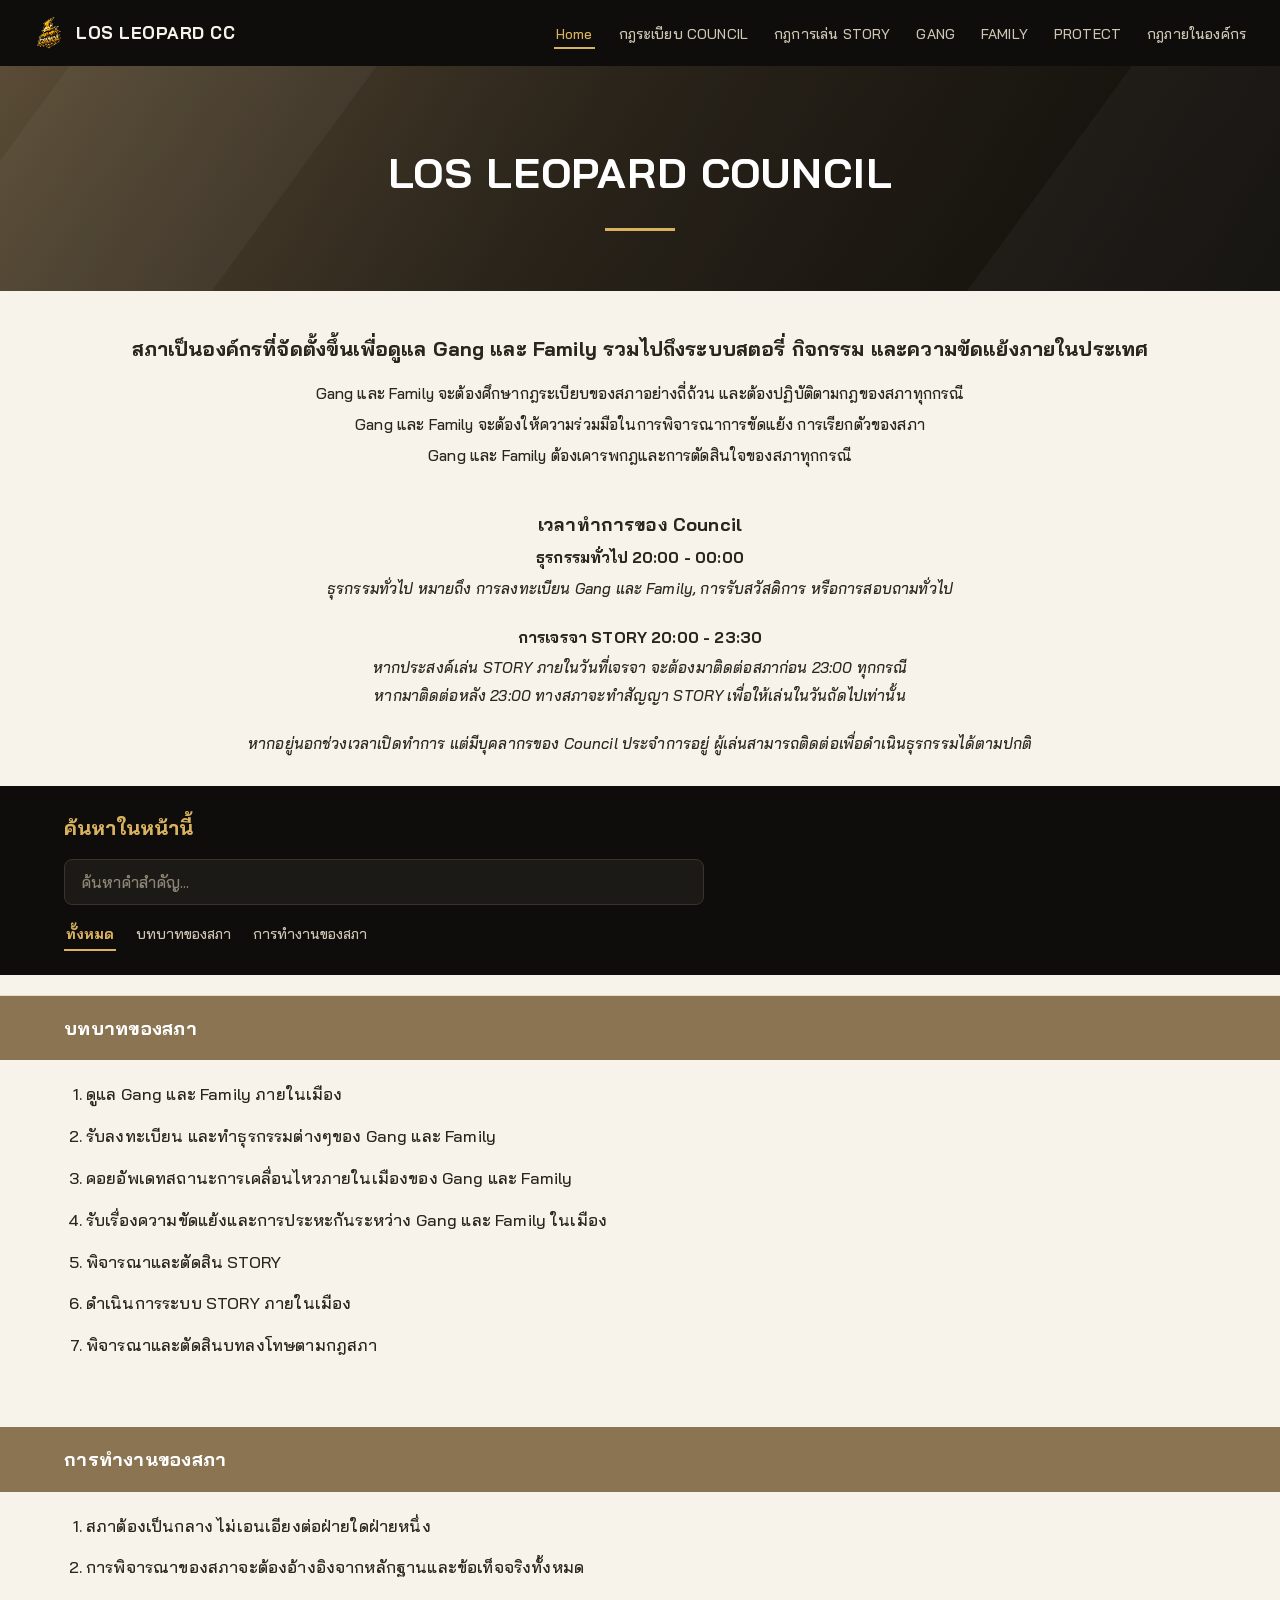
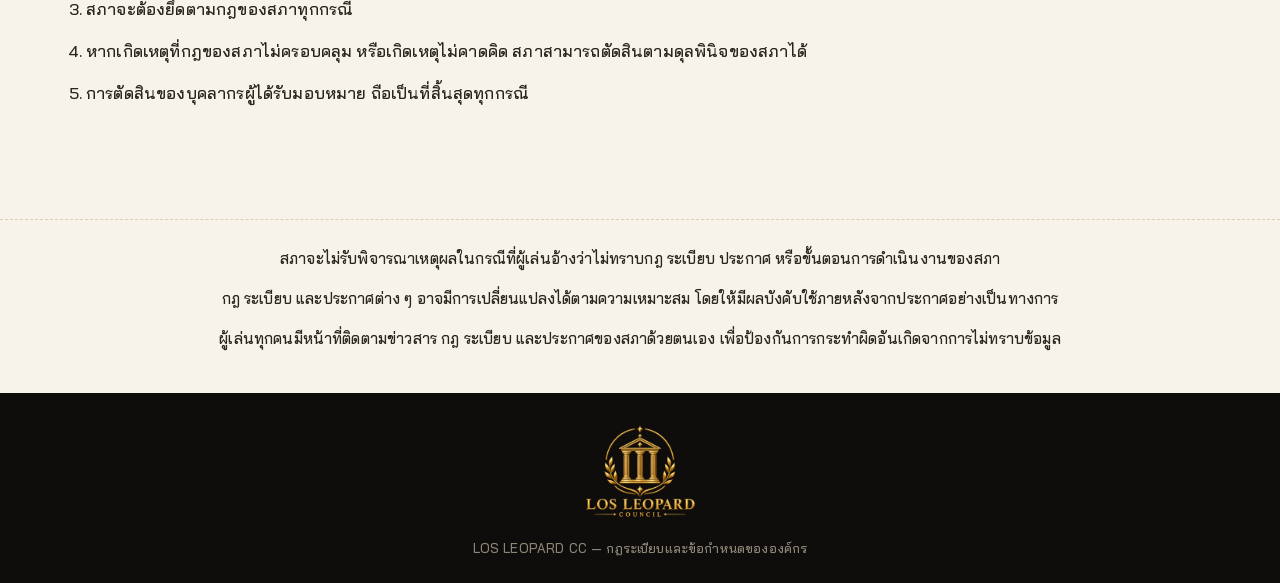
<file: index.html>
<!DOCTYPE html>
<html lang="th">
<head>
<meta charset="UTF-8">
<meta name="viewport" content="width=device-width, initial-scale=1.0">
<title>Home - LOS LEOPARD CC</title>
<link rel="stylesheet" href="styles.css?v=1786831097688">
</head>
<body>
<nav class="lc-nav">
    <a href="index.html" class="lc-logo"><img src="assets/nav-logo.png" alt="LOS LEOPARD COUNCIL" class="lc-nav-logo"> LOS LEOPARD CC</a>
    <ul class="lc-links">
      <li><a href="index.html" class="active">Home</a></li>
      <li><a href="council-rules.html">กฎระเบียบ COUNCIL</a></li>
      <li><a href="story-rules.html">กฎการเล่น STORY</a></li>
      <li><a href="gang.html">GANG</a></li>
      <li><a href="family.html">FAMILY</a></li>
      <li><a href="protect.html">PROTECT</a></li>
      <li><a href="internal-rules.html">กฎภายในองค์กร</a></li>
    </ul>
  </nav>
<header class="lc-banner">
    <h1>LOS LEOPARD COUNCIL</h1>
    <div class="lc-underline"></div>
  </header>
  <div class="lc-intro">
    <h2>สภาเป็นองค์กรที่จัดตั้งขึ้นเพื่อดูแล Gang และ Family รวมไปถึงระบบสตอรี่ กิจกรรม และความขัดแย้งภายในประเทศ</h2>
    <p>Gang และ Family จะต้องศึกษากฎระเบียบของสภาอย่างถี่ถ้วน และต้องปฏิบัติตามกฎของสภาทุกกรณี</p>
    <p>Gang และ Family จะต้องให้ความร่วมมือในการพิจารณาการขัดแย้ง การเรียกตัวของสภา</p>
    <p>Gang และ Family ต้องเคารพกฎและการตัดสินใจของสภาทุกกรณี</p>
  </div>
  <div class="lc-hours">
    <h3>เวลาทำการของ Council</h3>
    <div class="lc-hours-group">
      <div class="lc-hours-time">ธุรกรรมทั่วไป 20:00 - 00:00</div>
      <p>ธุรกรรมทั่วไป หมายถึง การลงทะเบียน Gang และ Family, การรับสวัสดิการ หรือการสอบถามทั่วไป</p>
    </div>
    <div class="lc-hours-group">
      <div class="lc-hours-time">การเจรจา STORY 20:00 - 23:30</div>
      <p>หากประสงค์เล่น STORY ภายในวันที่เจรจา จะต้องมาติดต่อสภาก่อน 23:00 ทุกกรณี</p>
      <p>หากมาติดต่อหลัง 23:00 ทางสภาจะทำสัญญา STORY เพื่อให้เล่นในวันถัดไปเท่านั้น</p>
    </div>
    <p>หากอยู่นอกช่วงเวลาเปิดทำการ แต่มีบุคลากรของ Council ประจำการอยู่ ผู้เล่นสามารถติดต่อเพื่อดำเนินธุรกรรมได้ตามปกติ</p>
  </div>
  <div class="lc-page">
    <div class="lc-block"><div class="lc-section-header">บทบาทของสภา</div><div class="lc-list"><ol>
        <li>ดูแล Gang และ Family ภายในเมือง</li>
        <li>รับลงทะเบียน และทำธุรกรรมต่างๆของ Gang และ Family</li>
        <li>คอยอัพเดทสถานะการเคลื่อนไหวภายในเมืองของ Gang และ Family</li>
        <li>รับเรื่องความขัดแย้งและการประหะกันระหว่าง Gang และ Family ในเมือง</li>
        <li>พิจารณาและตัดสิน STORY</li>
        <li>ดำเนินการระบบ STORY ภายในเมือง</li>
        <li>พิจารณาและตัดสินบทลงโทษตามกฎสภา</li>
      </ol></div></div>
    <div class="lc-block"><div class="lc-section-header">การทำงานของสภา</div><div class="lc-list"><ol>
        <li>สภาต้องเป็นกลาง ไม่เอนเอียงต่อฝ่ายใดฝ่ายหนึ่ง</li>
        <li>การพิจารณาของสภาจะต้องอ้างอิงจากหลักฐานและข้อเท็จจริงทั้งหมด</li>
        <li>สภาจะต้องยึดตามกฎของสภาทุกกรณี</li>
        <li>หากเกิดเหตุที่กฎของสภาไม่ครอบคลุม หรือเกิดเหตุไม่คาดคิด สภาสามารถตัดสินตามดุลพินิจของสภาได้</li>
        <li>การตัดสินของบุคลากรผู้ได้รับมอบหมาย ถือเป็นที่สิ้นสุดทุกกรณี</li>
      </ol></div></div>
  </div>
  <div class="lc-closing">
    <p>สภาจะไม่รับพิจารณาเหตุผลในกรณีที่ผู้เล่นอ้างว่าไม่ทราบกฎ ระเบียบ ประกาศ หรือขั้นตอนการดำเนินงานของสภา</p>
    <p>กฎ ระเบียบ และประกาศต่าง ๆ อาจมีการเปลี่ยนแปลงได้ตามความเหมาะสม โดยให้มีผลบังคับใช้ภายหลังจากประกาศอย่างเป็นทางการ</p>
    <p>ผู้เล่นทุกคนมีหน้าที่ติดตามข่าวสาร กฎ ระเบียบ และประกาศของสภาด้วยตนเอง เพื่อป้องกันการกระทำผิดอันเกิดจากการไม่ทราบข้อมูล</p>
  </div>
<footer class="lc-footer">
    <img src="assets/logo.png" alt="LOS LEOPARD COUNCIL" class="lc-footer-logo">
    <div class="lc-footer-text">LOS LEOPARD CC — กฎระเบียบและข้อกำหนดขององค์กร</div>
  </footer>
<script src="site-search.js?v=1786831097688" defer></script>
</body>
</html>
</file>
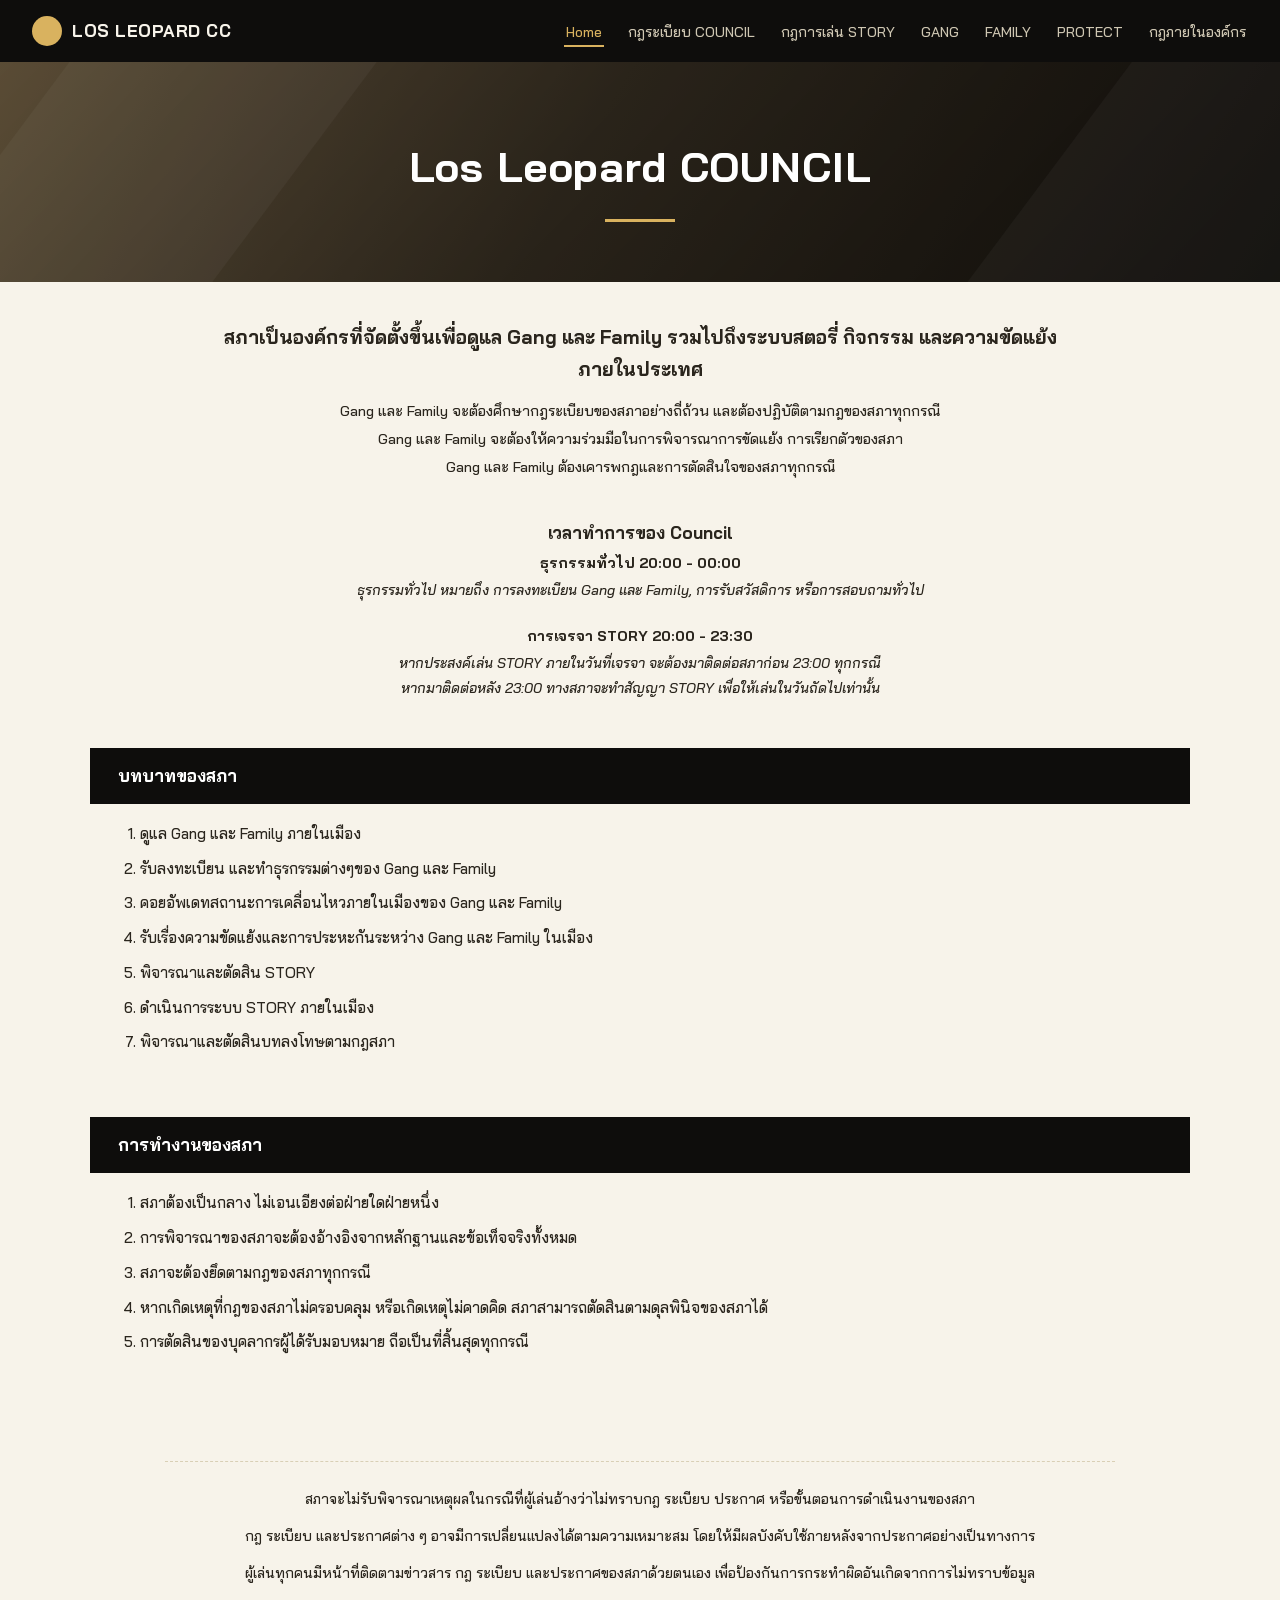
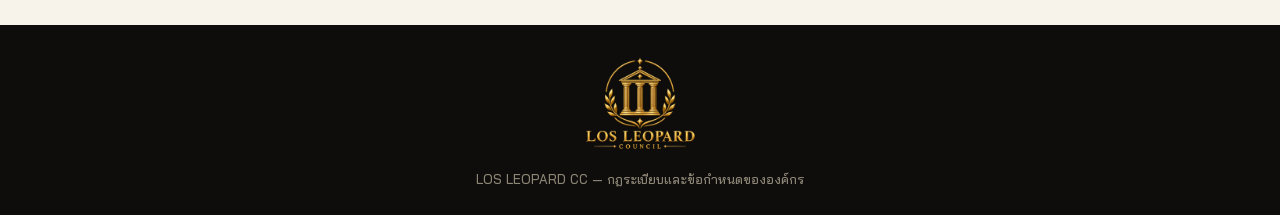
<file: losleopardcouncil/index.html>
<!DOCTYPE html>
<html lang="th">
<head>
<meta charset="UTF-8">
<meta name="viewport" content="width=device-width, initial-scale=1.0">
<title>Home - LOS LEOPARD CC</title>
<link rel="stylesheet" href="styles.css">
</head>
<body>
<nav class="lc-nav">
    <a href="index.html" class="lc-logo"><span class="lc-crest"></span> LOS LEOPARD CC</a>
    <ul class="lc-links">
      <li><a href="index.html" class="active">Home</a></li>
      <li><a href="council-rules.html">กฎระเบียบ COUNCIL</a></li>
      <li><a href="story-rules.html">กฎการเล่น STORY</a></li>
      <li><a href="gang.html">GANG</a></li>
      <li><a href="family.html">FAMILY</a></li>
      <li><a href="protect.html">PROTECT</a></li>
      <li><a href="internal-rules.html">กฎภายในองค์กร</a></li>
    </ul>
  </nav>
<header class="lc-banner">
    <h1>Los Leopard COUNCIL</h1>
    <div class="lc-underline"></div>
  </header>
  <div class="lc-intro">
    <h2>สภาเป็นองค์กรที่จัดตั้งขึ้นเพื่อดูแล Gang และ Family รวมไปถึงระบบสตอรี่ กิจกรรม และความขัดแย้งภายในประเทศ</h2>
    <p>Gang และ Family จะต้องศึกษากฎระเบียบของสภาอย่างถี่ถ้วน และต้องปฏิบัติตามกฎของสภาทุกกรณี</p>
    <p>Gang และ Family จะต้องให้ความร่วมมือในการพิจารณาการขัดแย้ง การเรียกตัวของสภา</p>
    <p>Gang และ Family ต้องเคารพกฎและการตัดสินใจของสภาทุกกรณี</p>
  </div>
  <div class="lc-hours">
    <h3>เวลาทำการของ Council</h3>
    <div class="lc-hours-group">
      <div class="lc-hours-time">ธุรกรรมทั่วไป 20:00 - 00:00</div>
      <p>ธุรกรรมทั่วไป หมายถึง การลงทะเบียน Gang และ Family, การรับสวัสดิการ หรือการสอบถามทั่วไป</p>
    </div>
    <div class="lc-hours-group">
      <div class="lc-hours-time">การเจรจา STORY 20:00 - 23:30</div>
      <p>หากประสงค์เล่น STORY ภายในวันที่เจรจา จะต้องมาติดต่อสภาก่อน 23:00 ทุกกรณี</p>
      <p>หากมาติดต่อหลัง 23:00 ทางสภาจะทำสัญญา STORY เพื่อให้เล่นในวันถัดไปเท่านั้น</p>
    </div>
  </div>
  <div class="lc-page">
    <div class="lc-block"><div class="lc-section-header">บทบาทของสภา</div><div class="lc-list"><ol>
        <li>ดูแล Gang และ Family ภายในเมือง</li>
        <li>รับลงทะเบียน และทำธุรกรรมต่างๆของ Gang และ Family</li>
        <li>คอยอัพเดทสถานะการเคลื่อนไหวภายในเมืองของ Gang และ Family</li>
        <li>รับเรื่องความขัดแย้งและการประหะกันระหว่าง Gang และ Family ในเมือง</li>
        <li>พิจารณาและตัดสิน STORY</li>
        <li>ดำเนินการระบบ STORY ภายในเมือง</li>
        <li>พิจารณาและตัดสินบทลงโทษตามกฎสภา</li>
      </ol></div></div>
    <div class="lc-block"><div class="lc-section-header">การทำงานของสภา</div><div class="lc-list"><ol>
        <li>สภาต้องเป็นกลาง ไม่เอนเอียงต่อฝ่ายใดฝ่ายหนึ่ง</li>
        <li>การพิจารณาของสภาจะต้องอ้างอิงจากหลักฐานและข้อเท็จจริงทั้งหมด</li>
        <li>สภาจะต้องยึดตามกฎของสภาทุกกรณี</li>
        <li>หากเกิดเหตุที่กฎของสภาไม่ครอบคลุม หรือเกิดเหตุไม่คาดคิด สภาสามารถตัดสินตามดุลพินิจของสภาได้</li>
        <li>การตัดสินของบุคลากรผู้ได้รับมอบหมาย ถือเป็นที่สิ้นสุดทุกกรณี</li>
      </ol></div></div>
  </div>
  <div class="lc-closing">
    <p>สภาจะไม่รับพิจารณาเหตุผลในกรณีที่ผู้เล่นอ้างว่าไม่ทราบกฎ ระเบียบ ประกาศ หรือขั้นตอนการดำเนินงานของสภา</p>
    <p>กฎ ระเบียบ และประกาศต่าง ๆ อาจมีการเปลี่ยนแปลงได้ตามความเหมาะสม โดยให้มีผลบังคับใช้ภายหลังจากประกาศอย่างเป็นทางการ</p>
    <p>ผู้เล่นทุกคนมีหน้าที่ติดตามข่าวสาร กฎ ระเบียบ และประกาศของสภาด้วยตนเอง เพื่อป้องกันการกระทำผิดอันเกิดจากการไม่ทราบข้อมูล</p>
  </div>
<footer class="lc-footer">
    <img src="assets/logo.png" alt="LOS LEOPARD COUNCIL" class="lc-footer-logo">
    <div class="lc-footer-text">LOS LEOPARD CC — กฎระเบียบและข้อกำหนดขององค์กร</div>
  </footer>
</body>
</html>
</file>
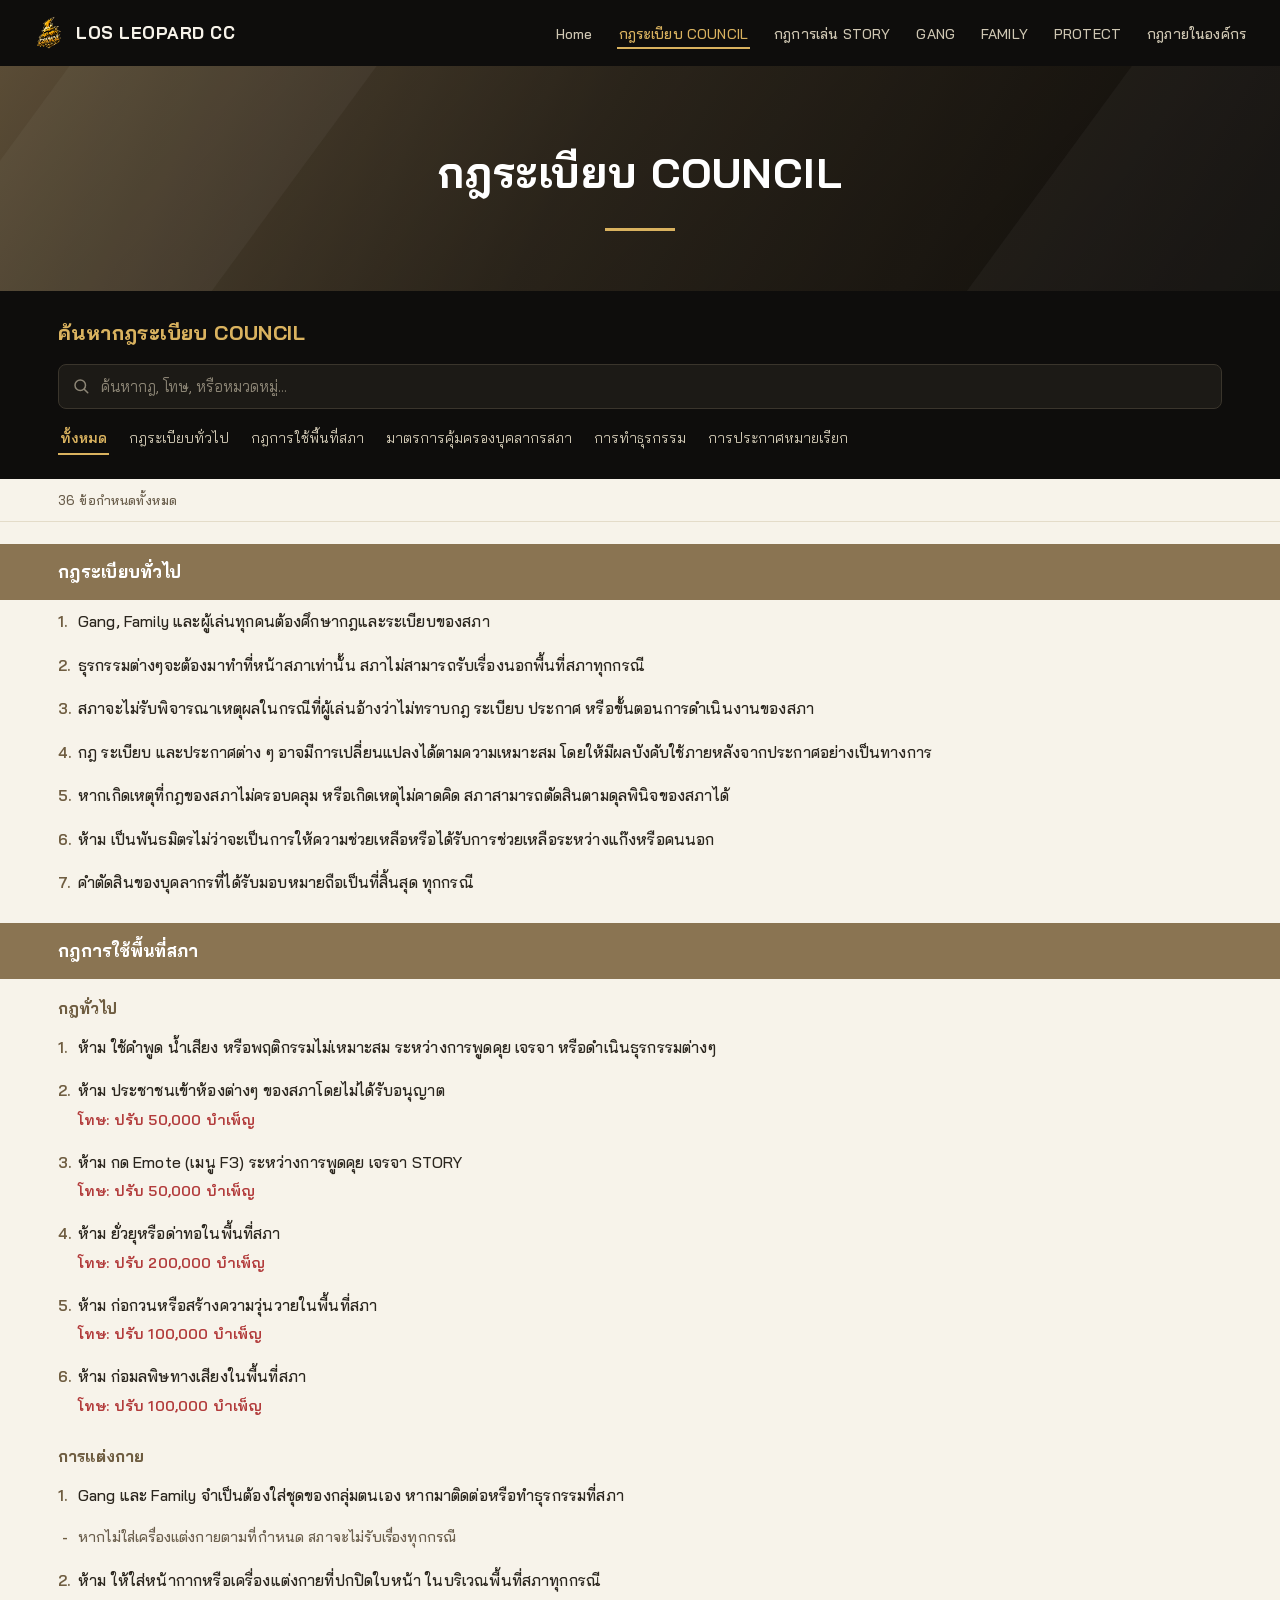
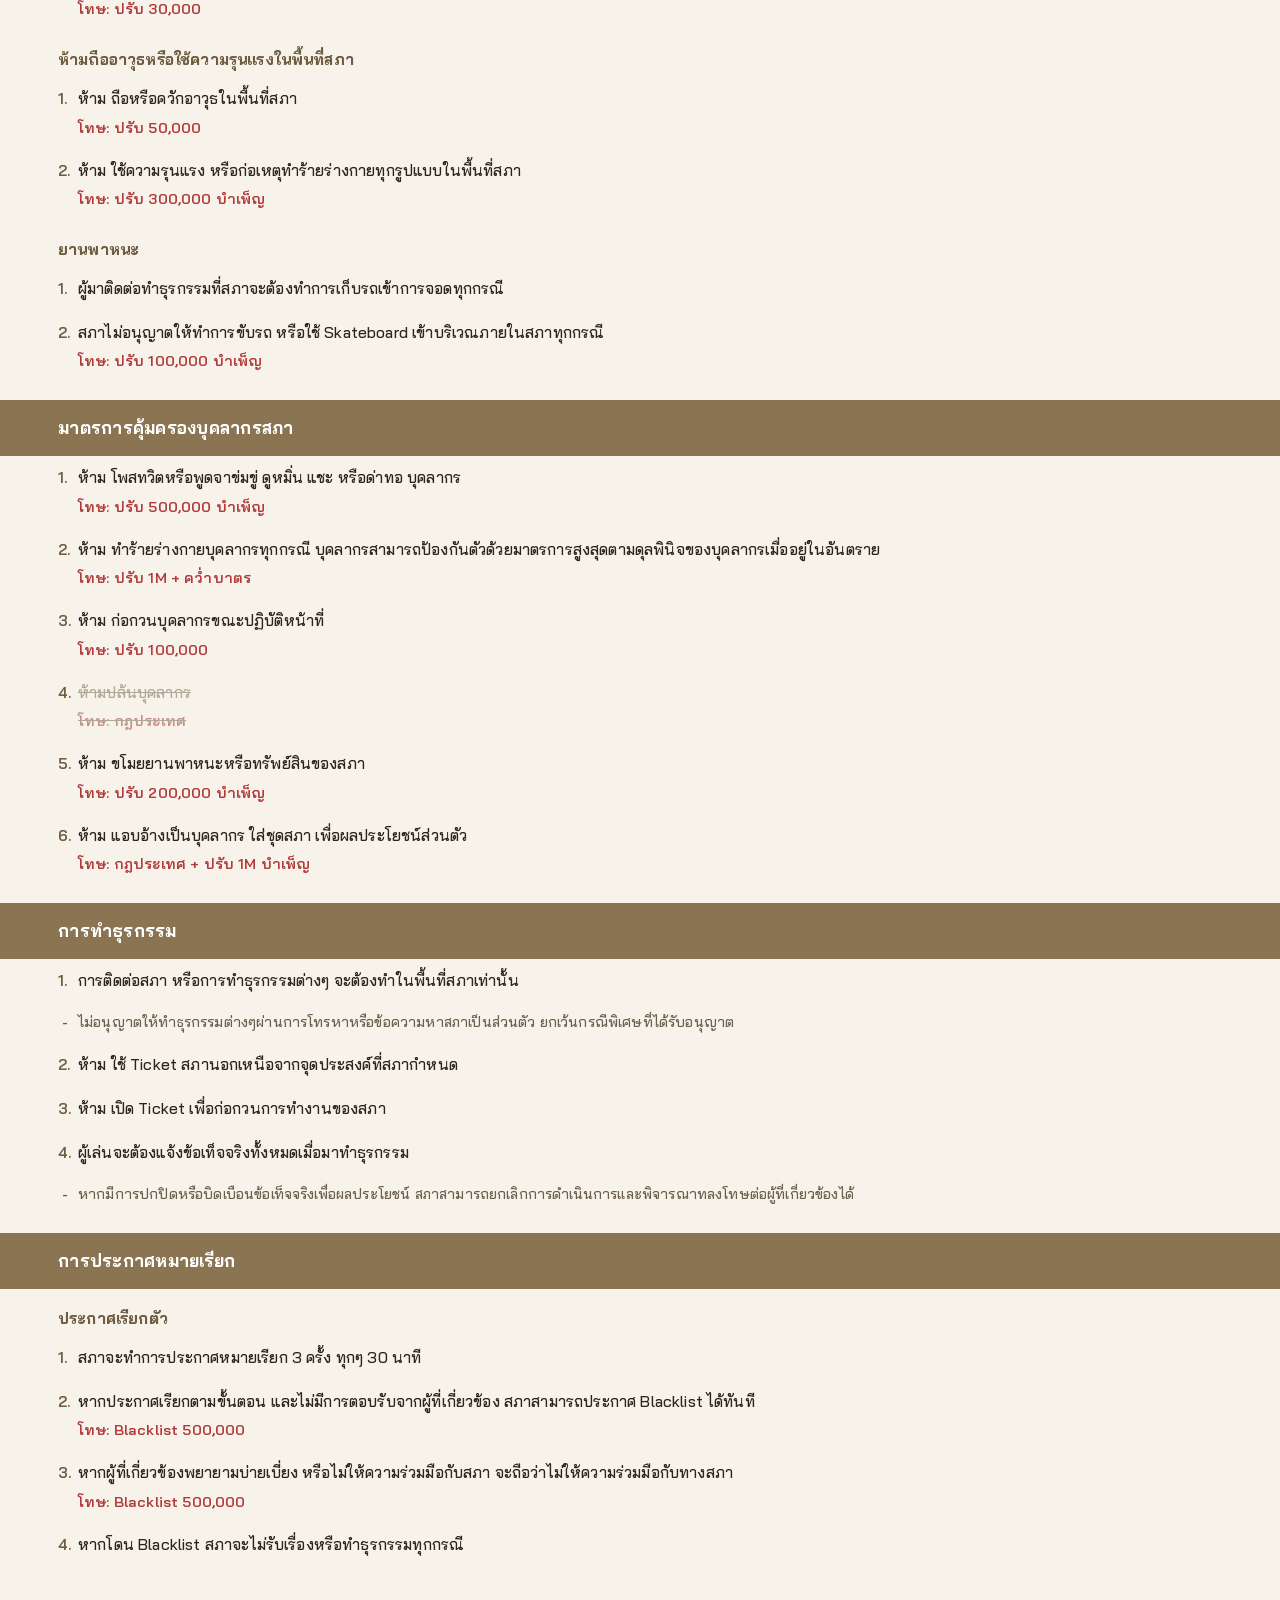
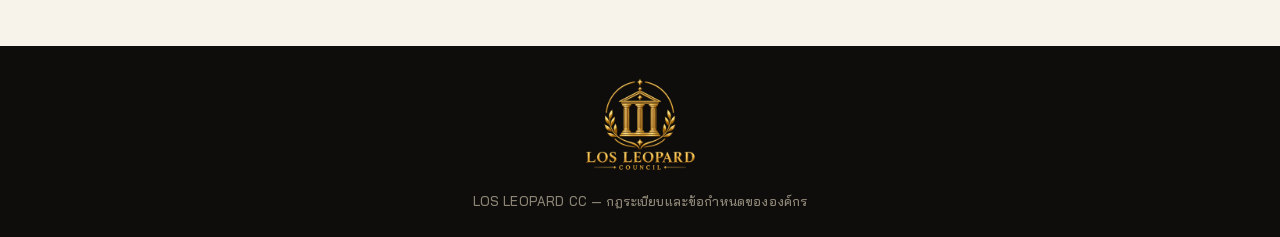
<file: council-rules.html>
<!DOCTYPE html>
<html lang="th">
<head>
<meta charset="UTF-8">
<meta name="viewport" content="width=device-width, initial-scale=1.0">
<title>กฎระเบียบ COUNCIL - LOS LEOPARD CC</title>
<link rel="stylesheet" href="styles.css?v=1786831097705">
</head>
<body>
<nav class="lc-nav">
    <a href="index.html" class="lc-logo"><img src="assets/nav-logo.png" alt="LOS LEOPARD COUNCIL" class="lc-nav-logo"> LOS LEOPARD CC</a>
    <ul class="lc-links">
      <li><a href="index.html">Home</a></li>
      <li><a href="council-rules.html" class="active">กฎระเบียบ COUNCIL</a></li>
      <li><a href="story-rules.html">กฎการเล่น STORY</a></li>
      <li><a href="gang.html">GANG</a></li>
      <li><a href="family.html">FAMILY</a></li>
      <li><a href="protect.html">PROTECT</a></li>
      <li><a href="internal-rules.html">กฎภายในองค์กร</a></li>
    </ul>
  </nav>
<header class="lc-banner">
    <h1>กฎระเบียบ COUNCIL</h1>
    <div class="lc-underline"></div>
  </header>
  <div class="lc-page">
    <!-- LOS LEOPARD CC — กฎระเบียบ COUNCIL: Searchable Rules Widget
     Paste this whole block into: Insert > Embed > Embed code, on your กฎระเบียบ COUNCIL page.
     Self-contained: no external requests, works on a private/restricted site. -->
<div id="lc-rules-root">
  <style>
    @import url('https://fonts.googleapis.com/css2?family=Bai+Jamjuree:wght@400;500;700&display=swap');

    #lc-rules-root {
      --lc-bg: #0e0d0c;
      --lc-brown: #8a7452;
      --lc-brown-dark: #6f5d41;
      --lc-cream: #f7f3ea;
      --lc-gold: #d9b25f;
      --lc-text: #2a251d;
      --lc-text-soft: #6b5f4d;
      --lc-penalty: #b23b3b;
      --lc-void: #a3392f;
      --lc-edge-pad: 58px;
      font-family: "Bai Jamjuree", "Noto Sans Thai", "Segoe UI", sans-serif;
      font-weight: 500;
      background: var(--lc-cream);
      color: var(--lc-text);
      width: 100%;
    }
    #lc-rules-root * { box-sizing: border-box; font-family: inherit; }

    .lc-searchbar {
      background: var(--lc-bg);
      padding: 24px var(--lc-edge-pad);
      display: flex;
      flex-direction: column;
      gap: 14px;
    }
    .lc-searchbar h2 {
      color: var(--lc-gold);
      font-size: 20px;
      margin: 0;
      letter-spacing: 0.02em;
      font-weight: 700;
    }
    .lc-input-wrap {
      position: relative;
      display: flex;
      align-items: center;
    }
    .lc-input-wrap svg {
      position: absolute;
      left: 14px;
      width: 18px;
      height: 18px;
      stroke: #8d8676;
      pointer-events: none;
    }
    #lc-search-input {
      width: 100%;
      padding: 12px 14px 12px 42px;
      border-radius: 8px;
      border: 1px solid #3a352c;
      background: #1c1a16;
      color: var(--lc-cream);
      font-size: 15px;
      outline: none;
    }
    #lc-search-input::placeholder { color: #8d8676; }
    #lc-search-input:focus { border-color: var(--lc-gold); }

    .lc-tabs {
      display: flex;
      flex-wrap: wrap;
      gap: 6px 18px;
    }
    .lc-tab {
      background: none;
      border: none;
      color: #cfc7b3;
      font-size: 14px;
      padding: 6px 2px;
      cursor: pointer;
      border-bottom: 2px solid transparent;
    }
    .lc-tab:hover { color: var(--lc-gold); }
    .lc-tab.active { color: var(--lc-gold); border-bottom-color: var(--lc-gold); font-weight: 600; }

    .lc-meta-row {
      display: flex;
      justify-content: space-between;
      align-items: center;
      padding: 10px var(--lc-edge-pad);
      font-size: 13px;
      color: var(--lc-text-soft);
      background: var(--lc-cream);
      border-bottom: 1px solid #e4dcc9;
    }
    #lc-clear-btn {
      background: none;
      border: none;
      color: var(--lc-text-soft);
      text-decoration: underline;
      cursor: pointer;
      font-size: 13px;
      display: none;
    }

    .lc-results { padding: 4px 0 20px 0; }

    .lc-section-header {
      background: var(--lc-brown);
      color: #fff;
      font-weight: 700;
      font-size: 17px;
      padding: 13px var(--lc-edge-pad);
      margin-top: 18px;
    }
    .lc-subsection-header {
      color: var(--lc-brown-dark);
      font-weight: 700;
      font-size: 15.5px;
      padding-top: 16px; padding-right: var(--lc-edge-pad); padding-bottom: 4px; padding-left: var(--lc-edge-pad);
    }

    .lc-rule {
      padding-top: 9px; padding-right: var(--lc-edge-pad); padding-bottom: 9px; padding-left: calc(var(--lc-edge-pad) + 20px);
      font-size: 15.5px;
      line-height: 1.65;
      position: relative;
    }
    .lc-rule::before {
      content: attr(data-num) ".";
      position: absolute;
      left: var(--lc-edge-pad);
      color: var(--lc-brown-dark);
      font-weight: 600;
    }
    .lc-rule.lc-sub {
      padding-left: calc(var(--lc-edge-pad) + 20px);
      font-size: 14px;
      color: var(--lc-text-soft);
    }
    .lc-rule.lc-sub::before { content: "-"; left: calc(var(--lc-edge-pad) + 4px); }

    .lc-penalty {
      display: block;
      color: var(--lc-penalty);
      font-weight: 600;
      margin-top: 4px;
    }
    .lc-void { text-decoration: line-through; color: #b0a998; }
    .lc-void .lc-penalty { color: #c98f8a; }

    mark {
      background: var(--lc-gold);
      color: #1c1a16;
      padding: 0 2px;
      border-radius: 2px;
    }

    .lc-empty {
      padding: 60px 24px;
      text-align: center;
      color: var(--lc-text-soft);
      font-size: 15px;
    }
  </style>

  <div class="lc-searchbar">
    <h2>ค้นหากฎระเบียบ COUNCIL</h2>
    <div class="lc-input-wrap">
      <svg viewBox="0 0 24 24" fill="none" stroke-width="2" stroke-linecap="round"><circle cx="11" cy="11" r="7"></circle><line x1="21" y1="21" x2="16.65" y2="16.65"></line></svg>
      <input id="lc-search-input" type="text" placeholder="ค้นหากฎ, โทษ, หรือหมวดหมู่...">
    </div>
    <div class="lc-tabs" id="lc-tabs"></div>
  </div>

  <div class="lc-meta-row">
    <span id="lc-count"></span>
    <button id="lc-clear-btn">ล้างการค้นหา</button>
  </div>

  <div class="lc-results" id="lc-results"></div>
</div>

<script>
(function () {
  var DATA = [
    { cat: "กฎระเบียบทั่วไป", rules: [
      { text: "Gang, Family และผู้เล่นทุกคนต้องศึกษากฎและระเบียบของสภา" },
      { text: "ธุรกรรมต่างๆจะต้องมาทำที่หน้าสภาเท่านั้น สภาไม่สามารถรับเรื่องนอกพื้นที่สภาทุกกรณี" },
      { text: "สภาจะไม่รับพิจารณาเหตุผลในกรณีที่ผู้เล่นอ้างว่าไม่ทราบกฎ ระเบียบ ประกาศ หรือขั้นตอนการดำเนินงานของสภา" },
      { text: "กฎ ระเบียบ และประกาศต่าง ๆ อาจมีการเปลี่ยนแปลงได้ตามความเหมาะสม โดยให้มีผลบังคับใช้ภายหลังจากประกาศอย่างเป็นทางการ" },
      { text: "หากเกิดเหตุที่กฎของสภาไม่ครอบคลุม หรือเกิดเหตุไม่คาดคิด สภาสามารถตัดสินตามดุลพินิจของสภาได้" },
      { text: "ห้าม เป็นพันธมิตรไม่ว่าจะเป็นการให้ความช่วยเหลือหรือได้รับการช่วยเหลือระหว่างแก๊งหรือคนนอก" },
      { text: "คำตัดสินของบุคลากรที่ได้รับมอบหมายถือเป็นที่สิ้นสุด ทุกกรณี" }
    ]},
    { cat: "กฎการใช้พื้นที่สภา", sub: "กฎทั่วไป", rules: [
      { text: "ห้าม ใช้คำพูด น้ำเสียง หรือพฤติกรรมไม่เหมาะสม ระหว่างการพูดคุย เจรจา หรือดำเนินธุรกรรมต่างๆ" },
      { text: "ห้าม ประชาชนเข้าห้องต่างๆ ของสภาโดยไม่ได้รับอนุญาต", penalty: "ปรับ 50,000 บำเพ็ญ" },
      { text: "ห้าม กด Emote (เมนู F3) ระหว่างการพูดคุย เจรจา STORY", penalty: "ปรับ 50,000 บำเพ็ญ" },
      { text: "ห้าม ยั่วยุหรือด่าทอในพื้นที่สภา", penalty: "ปรับ 200,000 บำเพ็ญ" },
      { text: "ห้าม ก่อกวนหรือสร้างความวุ่นวายในพื้นที่สภา", penalty: "ปรับ 100,000 บำเพ็ญ" },
      { text: "ห้าม ก่อมลพิษทางเสียงในพื้นที่สภา", penalty: "ปรับ 100,000 บำเพ็ญ" }
    ]},
    { cat: "กฎการใช้พื้นที่สภา", sub: "การแต่งกาย", rules: [
      { text: "Gang และ Family จำเป็นต้องใส่ชุดของกลุ่มตนเอง หากมาติดต่อหรือทำธุรกรรมที่สภา" },
      { text: "หากไม่ใส่เครื่องแต่งกายตามที่กำหนด สภาจะไม่รับเรื่องทุกกรณี", isSub: true },
      { text: "ห้าม ให้ใส่หน้ากากหรือเครื่องแต่งกายที่ปกปิดใบหน้า ในบริเวณพื้นที่สภาทุกกรณี", penalty: "ปรับ 30,000" }
    ]},
    { cat: "กฎการใช้พื้นที่สภา", sub: "ห้ามถืออาวุธหรือใช้ความรุนแรงในพื้นที่สภา", rules: [
      { text: "ห้าม ถือหรือควักอาวุธในพื้นที่สภา", penalty: "ปรับ 50,000" },
      { text: "ห้าม ใช้ความรุนแรง หรือก่อเหตุทำร้ายร่างกายทุกรูปแบบในพื้นที่สภา", penalty: "ปรับ 300,000 บำเพ็ญ" }
    ]},
    { cat: "กฎการใช้พื้นที่สภา", sub: "ยานพาหนะ", rules: [
      { text: "ผู้มาติดต่อทำธุรกรรมที่สภาจะต้องทำการเก็บรถเข้าการจอดทุกกรณี" },
      { text: "สภาไม่อนุญาตให้ทำการขับรถ หรือใช้ Skateboard เข้าบริเวณภายในสภาทุกกรณี", penalty: "ปรับ 100,000 บำเพ็ญ" }
    ]},
    { cat: "มาตรการคุ้มครองบุคลากรสภา", rules: [
      { text: "ห้าม โพสทวิตหรือพูดจาข่มขู่ ดูหมิ่น แชะ หรือด่าทอ บุคลากร", penalty: "ปรับ 500,000 บำเพ็ญ" },
      { text: "ห้าม ทำร้ายร่างกายบุคลากรทุกกรณี บุคลากรสามารถป้องกันตัวด้วยมาตรการสูงสุดตามดุลพินิจของบุคลากรเมื่ออยู่ในอันตราย", penalty: "ปรับ 1M + คว่ำบาตร" },
      { text: "ห้าม ก่อกวนบุคลากรขณะปฏิบัติหน้าที่", penalty: "ปรับ 100,000" },
      { text: "ห้ามปล้นบุคลากร", penalty: "กฎประเทศ", isVoid: true },
      { text: "ห้าม ขโมยยานพาหนะหรือทรัพย์สินของสภา", penalty: "ปรับ 200,000 บำเพ็ญ" },
      { text: "ห้าม แอบอ้างเป็นบุคลากร ใส่ชุดสภา เพื่อผลประโยชน์ส่วนตัว", penalty: "กฎประเทศ + ปรับ 1M บำเพ็ญ" }
    ]},
    { cat: "การทำธุรกรรม", rules: [
      { text: "การติดต่อสภา หรือการทำธุรกรรมต่างๆ จะต้องทำในพื้นที่สภาเท่านั้น" },
      { text: "ไม่อนุญาตให้ทำธุรกรรมต่างๆผ่านการโทรหาหรือข้อความหาสภาเป็นส่วนตัว ยกเว้นกรณีพิเศษที่ได้รับอนุญาต", isSub: true },
      { text: "ห้าม ใช้ Ticket สภานอกเหนือจากจุดประสงค์ที่สภากำหนด" },
      { text: "ห้าม เปิด Ticket เพื่อก่อกวนการทำงานของสภา" },
      { text: "ผู้เล่นจะต้องแจ้งข้อเท็จจริงทั้งหมดเมื่อมาทำธุรกรรม" },
      { text: "หากมีการปกปิดหรือบิดเบือนข้อเท็จจริงเพื่อผลประโยชน์ สภาสามารถยกเลิกการดำเนินการและพิจารณาทลงโทษต่อผู้ที่เกี่ยวข้องได้", isSub: true }
    ]},
    { cat: "การประกาศหมายเรียก", sub: "ประกาศเรียกตัว", rules: [
      { text: "สภาจะทำการประกาศหมายเรียก 3 ครั้ง ทุกๆ 30 นาที" },
      { text: "หากประกาศเรียกตามขั้นตอน และไม่มีการตอบรับจากผู้ที่เกี่ยวข้อง สภาสามารถประกาศ Blacklist ได้ทันที", penalty: "Blacklist 500,000" },
      { text: "หากผู้ที่เกี่ยวข้องพยายามบ่ายเบี่ยง หรือไม่ให้ความร่วมมือกับสภา จะถือว่าไม่ให้ความร่วมมือกับทางสภา", penalty: "Blacklist 500,000" },
      { text: "หากโดน Blacklist สภาจะไม่รับเรื่องหรือทำธุรกรรมทุกกรณี" }
    ]}
  ];

  var categories = [];
  DATA.forEach(function (g) { if (categories.indexOf(g.cat) === -1) categories.push(g.cat); });

  var tabsEl = document.getElementById("lc-tabs");
  var allTab = document.createElement("button");
  allTab.className = "lc-tab active";
  allTab.textContent = "ทั้งหมด";
  allTab.dataset.cat = "__all__";
  tabsEl.appendChild(allTab);
  categories.forEach(function (c) {
    var b = document.createElement("button");
    b.className = "lc-tab";
    b.textContent = c;
    b.dataset.cat = c;
    tabsEl.appendChild(b);
  });

  var state = { query: "", cat: "__all__" };
  var input = document.getElementById("lc-search-input");
  var resultsEl = document.getElementById("lc-results");
  var countEl = document.getElementById("lc-count");
  var clearBtn = document.getElementById("lc-clear-btn");

  function escapeHtml(s) {
    return s.replace(/[&<>]/g, function (c) { return { "&": "&amp;", "<": "&lt;", ">": "&gt;" }[c]; });
  }
  function highlight(text, q) {
    if (!q) return escapeHtml(text);
    var esc = escapeHtml(text);
    var escQ = escapeHtml(q).replace(/[.*+?^${}()|[\]\\]/g, "\\$&");
    return esc.replace(new RegExp("(" + escQ + ")", "gi"), "<mark>$1</mark>");
  }
  function matches(rule, q) {
    if (!q) return true;
    var hay = (rule.text + " " + (rule.penalty || "")).toLowerCase();
    return hay.indexOf(q.toLowerCase()) !== -1;
  }

  function render() {
    var q = state.query.trim();
    var groups = DATA.filter(function (g) { return state.cat === "__all__" || g.cat === state.cat; });

    var html = "";
    var total = 0;
    var lastCat = null;

    groups.forEach(function (g) {
      var filtered = g.rules.filter(function (r) { return matches(r, q); });
      if (filtered.length === 0) return;

      if (g.cat !== lastCat) {
        html += '<div class="lc-section-header">' + escapeHtml(g.cat) + "</div>";
        lastCat = g.cat;
      }
      if (g.sub) {
        html += '<div class="lc-subsection-header">' + escapeHtml(g.sub) + "</div>";
      }

      var num = 0;
      filtered.forEach(function (r) {
        total++;
        var cls = "lc-rule" + (r.isSub ? " lc-sub" : "") + (r.isVoid ? " lc-void" : "");
        var numAttr = "";
        if (!r.isSub) { num++; numAttr = ' data-num="' + num + '"'; }
        html += '<div class="' + cls + '"' + numAttr + ">";
        html += highlight(r.text, q);
        if (r.penalty) {
          html += '<span class="lc-penalty">โทษ: ' + highlight(r.penalty, q) + "</span>";
        }
        html += "</div>";
      });
    });

    if (total === 0) {
      html = '<div class="lc-empty">ไม่พบผลลัพธ์ที่ตรงกับ "' + escapeHtml(q) + '"<br>ลองค้นหาด้วยคำอื่น</div>';
    }

    resultsEl.innerHTML = html;
    countEl.textContent = q ? ("พบ " + total + " รายการ") : (total + " ข้อกำหนดทั้งหมด");
    clearBtn.style.display = q ? "inline" : "none";
  }

  input.addEventListener("input", function () {
    state.query = input.value;
    render();
  });
  clearBtn.addEventListener("click", function () {
    input.value = "";
    state.query = "";
    render();
  });
  tabsEl.addEventListener("click", function (e) {
    var btn = e.target.closest(".lc-tab");
    if (!btn) return;
    state.cat = btn.dataset.cat;
    Array.prototype.forEach.call(tabsEl.querySelectorAll(".lc-tab"), function (b) { b.classList.remove("active"); });
    btn.classList.add("active");
    render();
  });

  render();
})();
</script>

  </div>
<footer class="lc-footer">
    <img src="assets/logo.png" alt="LOS LEOPARD COUNCIL" class="lc-footer-logo">
    <div class="lc-footer-text">LOS LEOPARD CC — กฎระเบียบและข้อกำหนดขององค์กร</div>
  </footer>

</body>
</html>
</file>
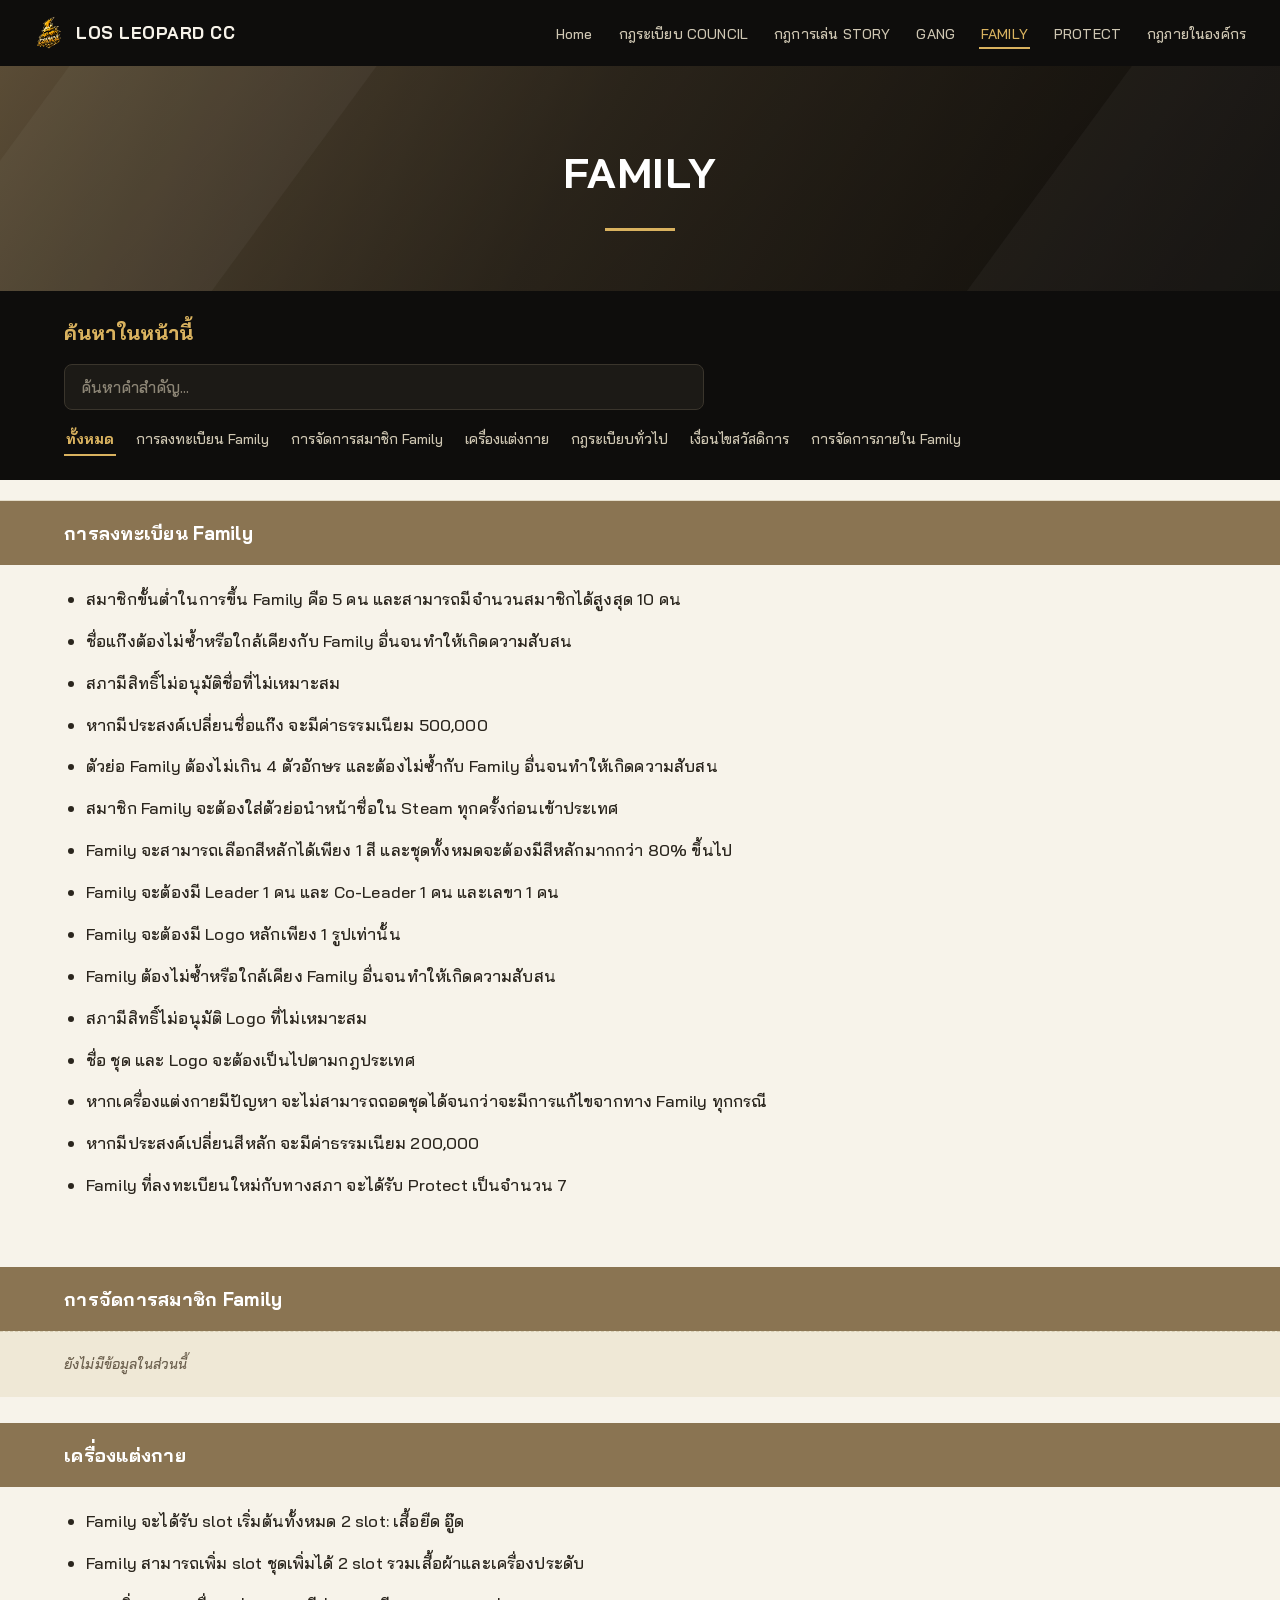
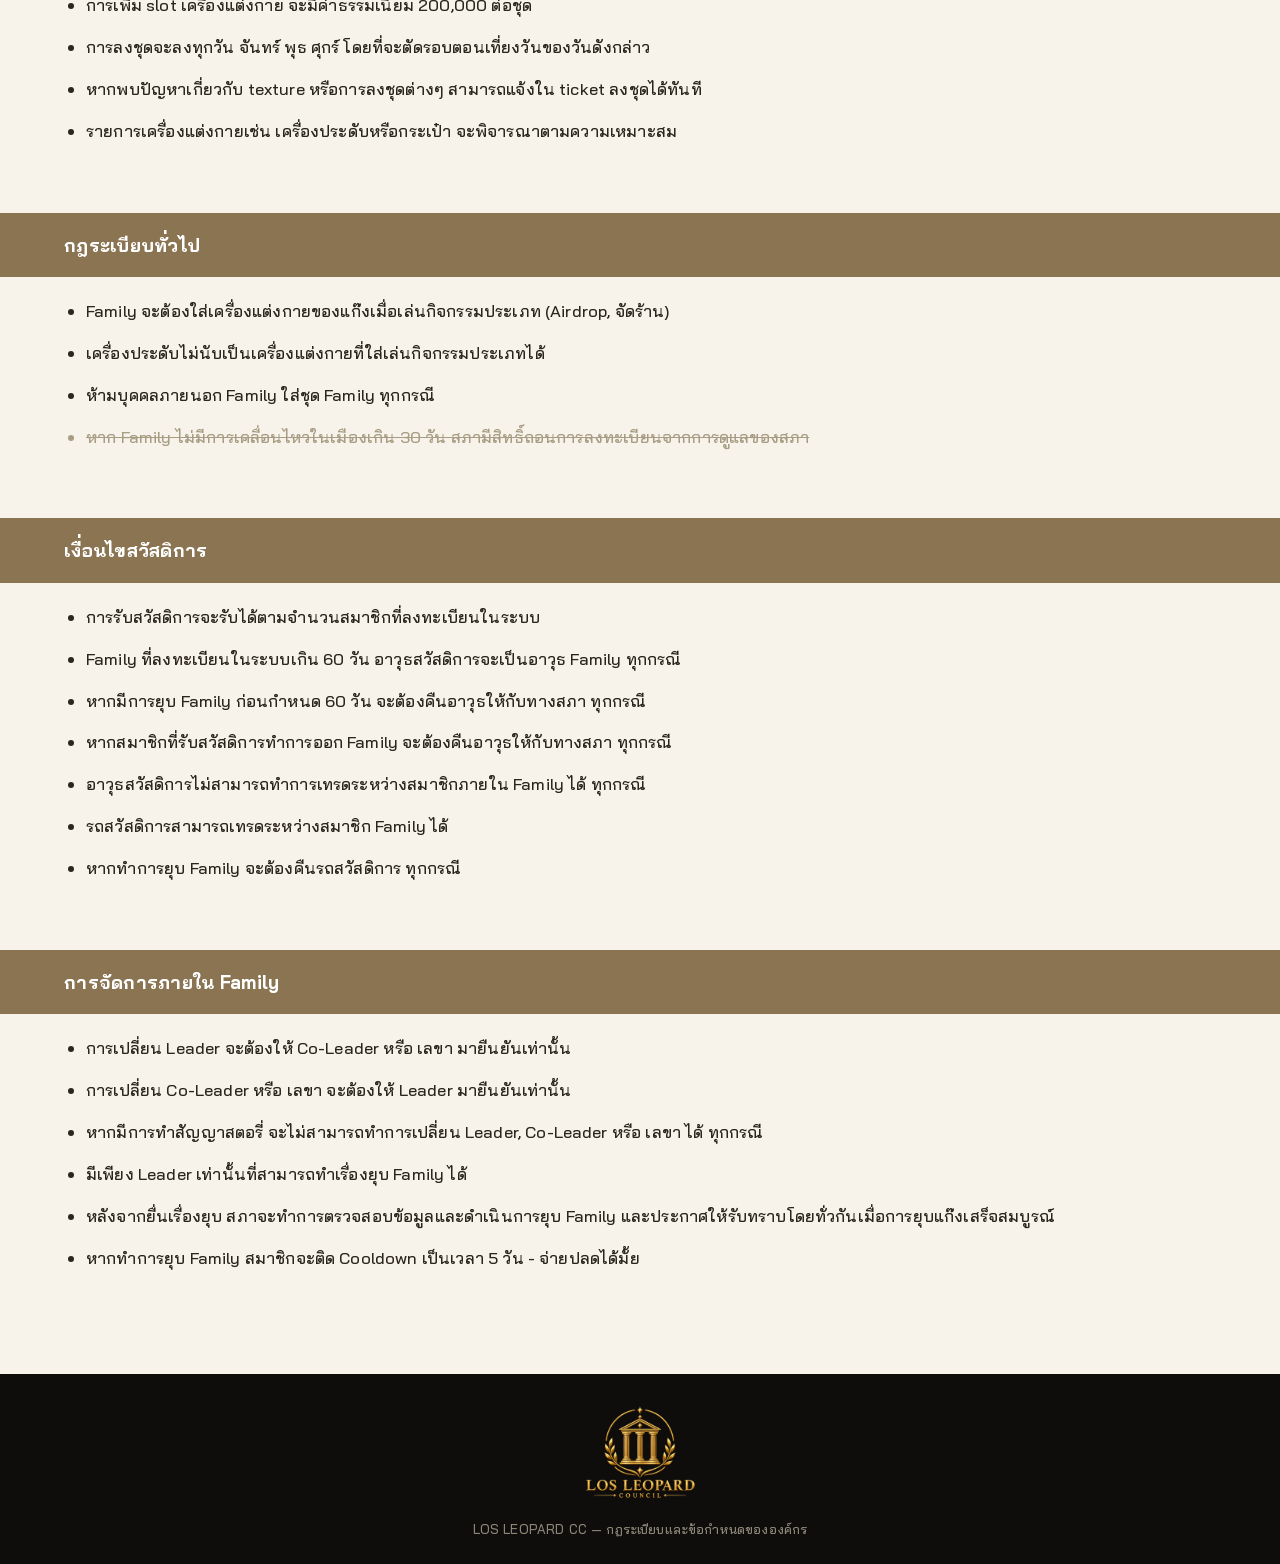
<file: family.html>
<!DOCTYPE html>
<html lang="th">
<head>
<meta charset="UTF-8">
<meta name="viewport" content="width=device-width, initial-scale=1.0">
<title>Family - LOS LEOPARD CC</title>
<link rel="stylesheet" href="styles.css?v=1786831097708">
</head>
<body>
<nav class="lc-nav">
    <a href="index.html" class="lc-logo"><img src="assets/nav-logo.png" alt="LOS LEOPARD COUNCIL" class="lc-nav-logo"> LOS LEOPARD CC</a>
    <ul class="lc-links">
      <li><a href="index.html">Home</a></li>
      <li><a href="council-rules.html">กฎระเบียบ COUNCIL</a></li>
      <li><a href="story-rules.html">กฎการเล่น STORY</a></li>
      <li><a href="gang.html">GANG</a></li>
      <li><a href="family.html" class="active">FAMILY</a></li>
      <li><a href="protect.html">PROTECT</a></li>
      <li><a href="internal-rules.html">กฎภายในองค์กร</a></li>
    </ul>
  </nav>
<header class="lc-banner">
    <h1>FAMILY</h1>
    <div class="lc-underline"></div>
  </header>
  <div class="lc-page">
    <div class="lc-block"><div class="lc-section-header">การลงทะเบียน Family</div><div class="lc-list"><ul>
        <li>สมาชิกขั้นต่ำในการขึ้น Family คือ 5 คน และสามารถมีจำนวนสมาชิกได้สูงสุด 10 คน</li>
        <li>ชื่อแก๊งต้องไม่ซ้ำหรือใกล้เคียงกับ Family อื่นจนทำให้เกิดความสับสน</li>
        <li>สภามีสิทธิ์ไม่อนุมัติชื่อที่ไม่เหมาะสม</li>
        <li>หากมีประสงค์เปลี่ยนชื่อแก๊ง จะมีค่าธรรมเนียม 500,000</li>
        <li>ตัวย่อ Family ต้องไม่เกิน 4 ตัวอักษร และต้องไม่ซ้ำกับ Family อื่นจนทำให้เกิดความสับสน</li>
        <li>สมาชิก Family จะต้องใส่ตัวย่อนำหน้าชื่อใน Steam ทุกครั้งก่อนเข้าประเทศ</li>
        <li>Family จะสามารถเลือกสีหลักได้เพียง 1 สี และชุดทั้งหมดจะต้องมีสีหลักมากกว่า 80% ขึ้นไป</li>
        <li>Family จะต้องมี Leader 1 คน และ Co-Leader 1 คน และเลขา 1 คน</li>
        <li>Family จะต้องมี Logo หลักเพียง 1 รูปเท่านั้น</li>
        <li>Family ต้องไม่ซ้ำหรือใกล้เคียง Family อื่นจนทำให้เกิดความสับสน</li>
        <li>สภามีสิทธิ์ไม่อนุมัติ Logo ที่ไม่เหมาะสม</li>
        <li>ชื่อ ชุด และ Logo จะต้องเป็นไปตามกฎประเทศ</li>
        <li>หากเครื่องแต่งกายมีปัญหา จะไม่สามารถถอดชุดได้จนกว่าจะมีการแก้ไขจากทาง Family ทุกกรณี</li>
        <li>หากมีประสงค์เปลี่ยนสีหลัก จะมีค่าธรรมเนียม 200,000</li>
        <li>Family ที่ลงทะเบียนใหม่กับทางสภา จะได้รับ Protect เป็นจำนวน 7</li>
      </ul></div></div>
    <div class="lc-block"><div class="lc-section-header">การจัดการสมาชิก Family</div><div class="lc-empty-note">ยังไม่มีข้อมูลในส่วนนี้</div></div>
    <div class="lc-block"><div class="lc-section-header">เครื่องแต่งกาย</div><div class="lc-list"><ul>
        <li>Family จะได้รับ slot เริ่มต้นทั้งหมด 2 slot: เสื้อยืด อู๊ด</li>
        <li>Family สามารถเพิ่ม slot ชุดเพิ่มได้ 2 slot รวมเสื้อผ้าและเครื่องประดับ</li>
        <li>การเพิ่ม slot เครื่องแต่งกาย จะมีค่าธรรมเนียม 200,000 ต่อชุด</li>
        <li>การลงชุดจะลงทุกวัน จันทร์ พุธ ศุกร์ โดยที่จะตัดรอบตอนเที่ยงวันของวันดังกล่าว</li>
        <li>หากพบปัญหาเกี่ยวกับ texture หรือการลงชุดต่างๆ สามารถแจ้งใน ticket ลงชุดได้ทันที</li>
        <li>รายการเครื่องแต่งกายเช่น เครื่องประดับหรือกระเป๋า จะพิจารณาตามความเหมาะสม</li>
      </ul></div></div>
    <div class="lc-block"><div class="lc-section-header">กฎระเบียบทั่วไป</div><div class="lc-list"><ul>
        <li>Family จะต้องใส่เครื่องแต่งกายของแก๊งเมื่อเล่นกิจกรรมประเภท (Airdrop, จัดร้าน)</li>
        <li>เครื่องประดับไม่นับเป็นเครื่องแต่งกายที่ใส่เล่นกิจกรรมประเภทได้</li>
        <li>ห้ามบุคคลภายนอก Family ใส่ชุด Family ทุกกรณี</li>
        <li class="lc-void">หาก Family ไม่มีการเคลื่อนไหวในเมืองเกิน 30 วัน สภามีสิทธิ์ถอนการลงทะเบียนจากการดูแลของสภา</li>
      </ul></div></div>
    <div class="lc-block"><div class="lc-section-header">เงื่อนไขสวัสดิการ</div><div class="lc-list"><ul>
        <li>การรับสวัสดิการจะรับได้ตามจำนวนสมาชิกที่ลงทะเบียนในระบบ</li>
        <li>Family ที่ลงทะเบียนในระบบเกิน 60 วัน อาวุธสวัสดิการจะเป็นอาวุธ Family ทุกกรณี</li>
        <li>หากมีการยุบ Family ก่อนกำหนด 60 วัน จะต้องคืนอาวุธให้กับทางสภา ทุกกรณี</li>
        <li>หากสมาชิกที่รับสวัสดิการทำการออก Family จะต้องคืนอาวุธให้กับทางสภา ทุกกรณี</li>
        <li>อาวุธสวัสดิการไม่สามารถทำการเทรดระหว่างสมาชิกภายใน Family ได้ ทุกกรณี</li>
        <li>รถสวัสดิการสามารถเทรดระหว่างสมาชิก Family ได้</li>
        <li>หากทำการยุบ Family จะต้องคืนรถสวัสดิการ ทุกกรณี</li>
      </ul></div></div>
    <div class="lc-block"><div class="lc-section-header">การจัดการภายใน Family</div><div class="lc-list"><ul>
        <li>การเปลี่ยน Leader จะต้องให้ Co-Leader หรือ เลขา มายืนยันเท่านั้น</li>
        <li>การเปลี่ยน Co-Leader หรือ เลขา จะต้องให้ Leader มายืนยันเท่านั้น</li>
        <li>หากมีการทำสัญญาสตอรี่ จะไม่สามารถทำการเปลี่ยน Leader, Co-Leader หรือ เลขา ได้ ทุกกรณี</li>
        <li>มีเพียง Leader เท่านั้นที่สามารถทำเรื่องยุบ Family ได้</li>
        <li>หลังจากยื่นเรื่องยุบ สภาจะทำการตรวจสอบข้อมูลและดำเนินการยุบ Family และประกาศให้รับทราบโดยทั่วกันเมื่อการยุบแก๊งเสร็จสมบูรณ์</li>
        <li>หากทำการยุบ Family สมาชิกจะติด Cooldown เป็นเวลา 5 วัน - จ่ายปลดได้มั้ย</li>
      </ul></div></div>
  </div>
<footer class="lc-footer">
    <img src="assets/logo.png" alt="LOS LEOPARD COUNCIL" class="lc-footer-logo">
    <div class="lc-footer-text">LOS LEOPARD CC — กฎระเบียบและข้อกำหนดขององค์กร</div>
  </footer>
<script src="site-search.js?v=1786831097708" defer></script>
</body>
</html>
</file>
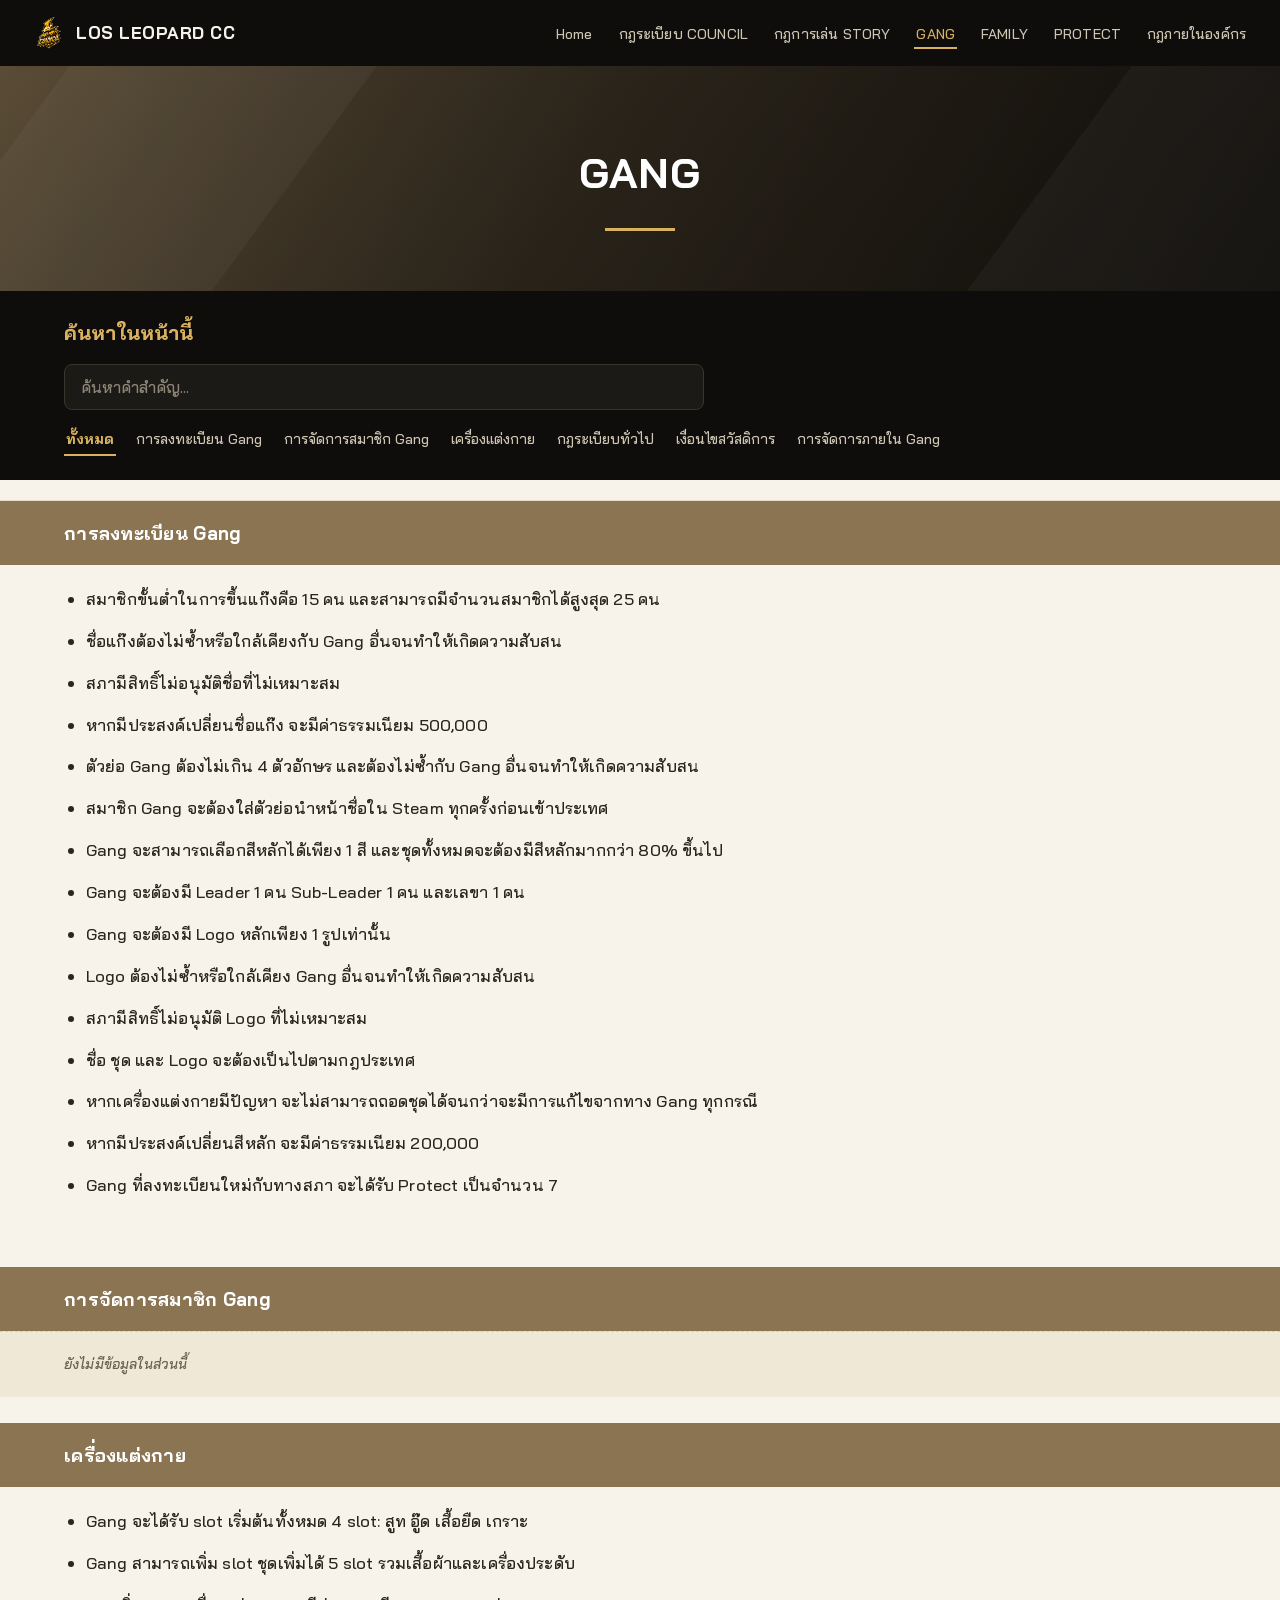
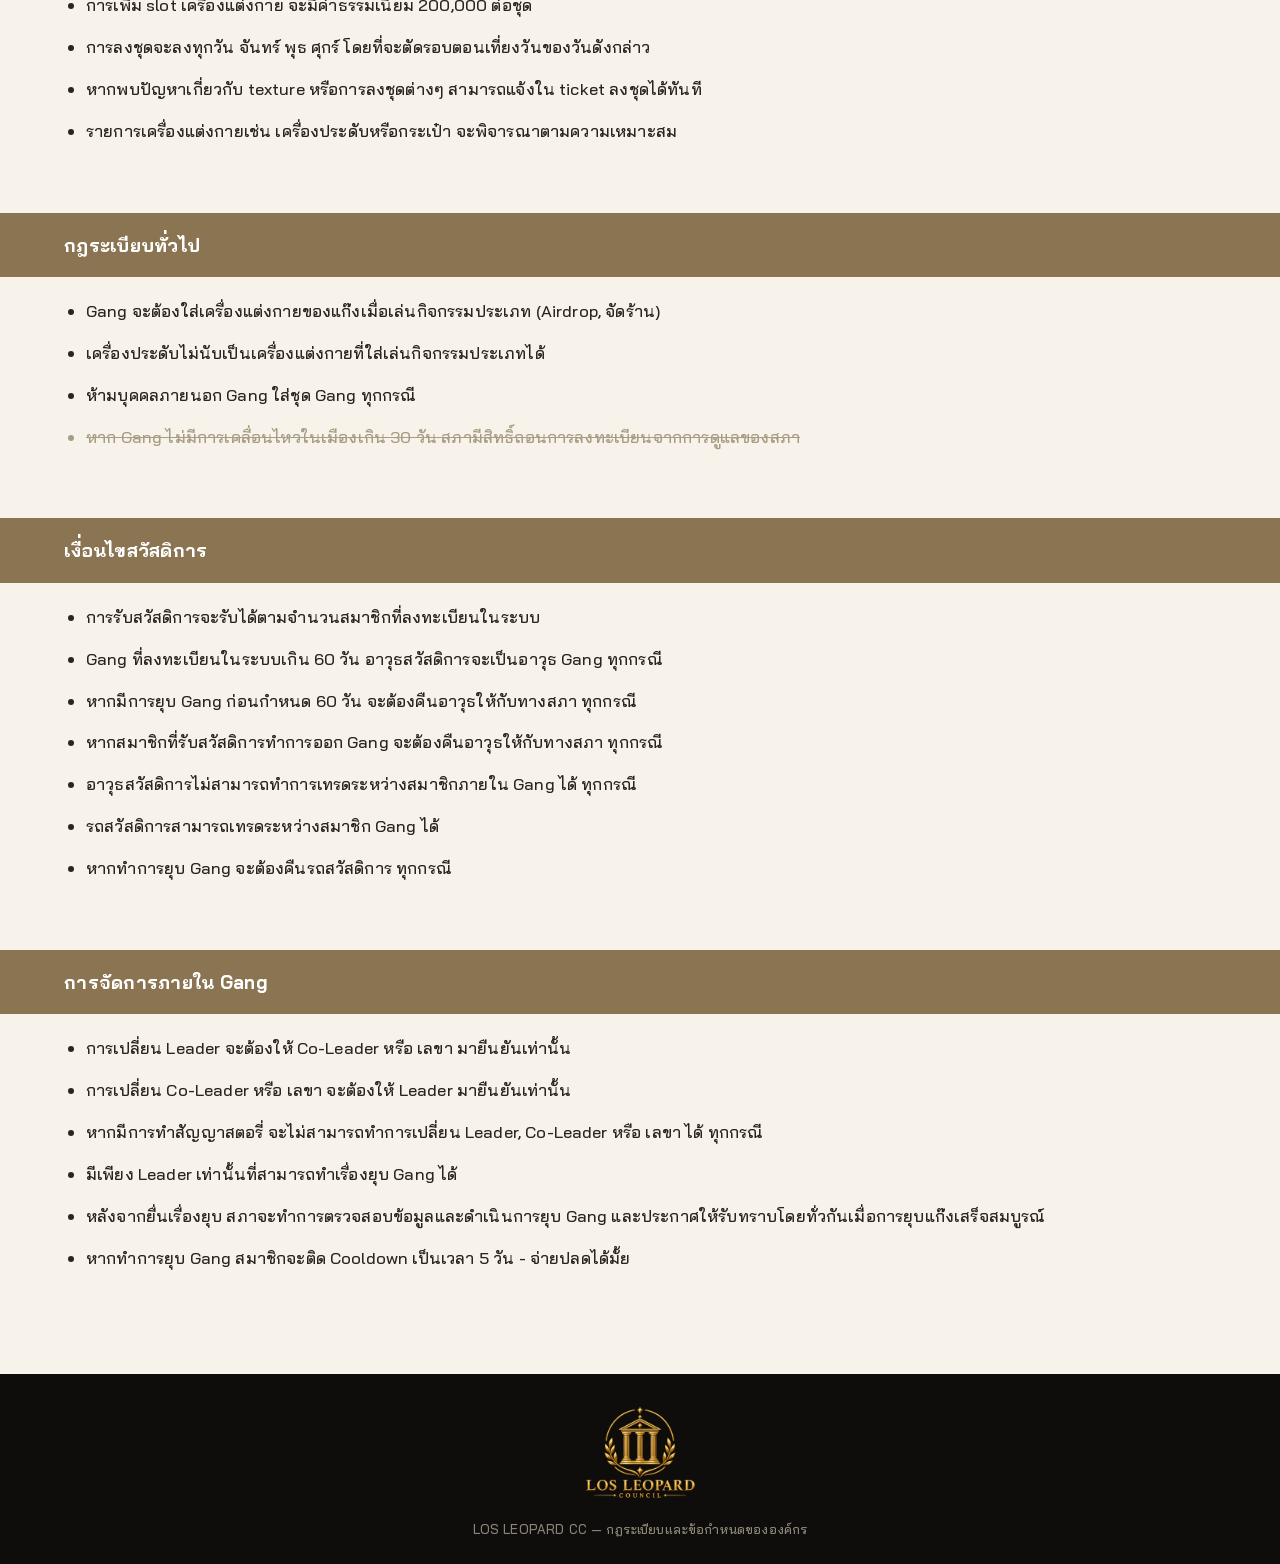
<file: gang.html>
<!DOCTYPE html>
<html lang="th">
<head>
<meta charset="UTF-8">
<meta name="viewport" content="width=device-width, initial-scale=1.0">
<title>Gang - LOS LEOPARD CC</title>
<link rel="stylesheet" href="styles.css?v=1786831097707">
</head>
<body>
<nav class="lc-nav">
    <a href="index.html" class="lc-logo"><img src="assets/nav-logo.png" alt="LOS LEOPARD COUNCIL" class="lc-nav-logo"> LOS LEOPARD CC</a>
    <ul class="lc-links">
      <li><a href="index.html">Home</a></li>
      <li><a href="council-rules.html">กฎระเบียบ COUNCIL</a></li>
      <li><a href="story-rules.html">กฎการเล่น STORY</a></li>
      <li><a href="gang.html" class="active">GANG</a></li>
      <li><a href="family.html">FAMILY</a></li>
      <li><a href="protect.html">PROTECT</a></li>
      <li><a href="internal-rules.html">กฎภายในองค์กร</a></li>
    </ul>
  </nav>
<header class="lc-banner">
    <h1>GANG</h1>
    <div class="lc-underline"></div>
  </header>
  <div class="lc-page">
    <div class="lc-block"><div class="lc-section-header">การลงทะเบียน Gang</div><div class="lc-list"><ul>
        <li>สมาชิกขั้นต่ำในการขึ้นแก๊งคือ 15 คน และสามารถมีจำนวนสมาชิกได้สูงสุด 25 คน</li>
        <li>ชื่อแก๊งต้องไม่ซ้ำหรือใกล้เคียงกับ Gang อื่นจนทำให้เกิดความสับสน</li>
        <li>สภามีสิทธิ์ไม่อนุมัติชื่อที่ไม่เหมาะสม</li>
        <li>หากมีประสงค์เปลี่ยนชื่อแก๊ง จะมีค่าธรรมเนียม 500,000</li>
        <li>ตัวย่อ Gang ต้องไม่เกิน 4 ตัวอักษร และต้องไม่ซ้ำกับ Gang อื่นจนทำให้เกิดความสับสน</li>
        <li>สมาชิก Gang จะต้องใส่ตัวย่อนำหน้าชื่อใน Steam ทุกครั้งก่อนเข้าประเทศ</li>
        <li>Gang จะสามารถเลือกสีหลักได้เพียง 1 สี และชุดทั้งหมดจะต้องมีสีหลักมากกว่า 80% ขึ้นไป</li>
        <li>Gang จะต้องมี Leader 1 คน Sub-Leader 1 คน และเลขา 1 คน</li>
        <li>Gang จะต้องมี Logo หลักเพียง 1 รูปเท่านั้น</li>
        <li>Logo ต้องไม่ซ้ำหรือใกล้เคียง Gang อื่นจนทำให้เกิดความสับสน</li>
        <li>สภามีสิทธิ์ไม่อนุมัติ Logo ที่ไม่เหมาะสม</li>
        <li>ชื่อ ชุด และ Logo จะต้องเป็นไปตามกฎประเทศ</li>
        <li>หากเครื่องแต่งกายมีปัญหา จะไม่สามารถถอดชุดได้จนกว่าจะมีการแก้ไขจากทาง Gang ทุกกรณี</li>
        <li>หากมีประสงค์เปลี่ยนสีหลัก จะมีค่าธรรมเนียม 200,000</li>
        <li>Gang ที่ลงทะเบียนใหม่กับทางสภา จะได้รับ Protect เป็นจำนวน 7</li>
      </ul></div></div>
    <div class="lc-block"><div class="lc-section-header">การจัดการสมาชิก Gang</div><div class="lc-empty-note">ยังไม่มีข้อมูลในส่วนนี้</div></div>
    <div class="lc-block"><div class="lc-section-header">เครื่องแต่งกาย</div><div class="lc-list"><ul>
        <li>Gang จะได้รับ slot เริ่มต้นทั้งหมด 4 slot: สูท อู๊ด เสื้อยืด เกราะ</li>
        <li>Gang สามารถเพิ่ม slot ชุดเพิ่มได้ 5 slot รวมเสื้อผ้าและเครื่องประดับ</li>
        <li>การเพิ่ม slot เครื่องแต่งกาย จะมีค่าธรรมเนียม 200,000 ต่อชุด</li>
        <li>การลงชุดจะลงทุกวัน จันทร์ พุธ ศุกร์ โดยที่จะตัดรอบตอนเที่ยงวันของวันดังกล่าว</li>
        <li>หากพบปัญหาเกี่ยวกับ texture หรือการลงชุดต่างๆ สามารถแจ้งใน ticket ลงชุดได้ทันที</li>
        <li>รายการเครื่องแต่งกายเช่น เครื่องประดับหรือกระเป๋า จะพิจารณาตามความเหมาะสม</li>
      </ul></div></div>
    <div class="lc-block"><div class="lc-section-header">กฎระเบียบทั่วไป</div><div class="lc-list"><ul>
        <li>Gang จะต้องใส่เครื่องแต่งกายของแก๊งเมื่อเล่นกิจกรรมประเภท (Airdrop, จัดร้าน)</li>
        <li>เครื่องประดับไม่นับเป็นเครื่องแต่งกายที่ใส่เล่นกิจกรรมประเภทได้</li>
        <li>ห้ามบุคคลภายนอก Gang ใส่ชุด Gang ทุกกรณี</li>
        <li class="lc-void">หาก Gang ไม่มีการเคลื่อนไหวในเมืองเกิน 30 วัน สภามีสิทธิ์ถอนการลงทะเบียนจากการดูแลของสภา</li>
      </ul></div></div>
    <div class="lc-block"><div class="lc-section-header">เงื่อนไขสวัสดิการ</div><div class="lc-list"><ul>
        <li>การรับสวัสดิการจะรับได้ตามจำนวนสมาชิกที่ลงทะเบียนในระบบ</li>
        <li>Gang ที่ลงทะเบียนในระบบเกิน 60 วัน อาวุธสวัสดิการจะเป็นอาวุธ Gang ทุกกรณี</li>
        <li>หากมีการยุบ Gang ก่อนกำหนด 60 วัน จะต้องคืนอาวุธให้กับทางสภา ทุกกรณี</li>
        <li>หากสมาชิกที่รับสวัสดิการทำการออก Gang จะต้องคืนอาวุธให้กับทางสภา ทุกกรณี</li>
        <li>อาวุธสวัสดิการไม่สามารถทำการเทรดระหว่างสมาชิกภายใน Gang ได้ ทุกกรณี</li>
        <li>รถสวัสดิการสามารถเทรดระหว่างสมาชิก Gang ได้</li>
        <li>หากทำการยุบ Gang จะต้องคืนรถสวัสดิการ ทุกกรณี</li>
      </ul></div></div>
    <div class="lc-block"><div class="lc-section-header">การจัดการภายใน Gang</div><div class="lc-list"><ul>
        <li>การเปลี่ยน Leader จะต้องให้ Co-Leader หรือ เลขา มายืนยันเท่านั้น</li>
        <li>การเปลี่ยน Co-Leader หรือ เลขา จะต้องให้ Leader มายืนยันเท่านั้น</li>
        <li>หากมีการทำสัญญาสตอรี่ จะไม่สามารถทำการเปลี่ยน Leader, Co-Leader หรือ เลขา ได้ ทุกกรณี</li>
        <li>มีเพียง Leader เท่านั้นที่สามารถทำเรื่องยุบ Gang ได้</li>
        <li>หลังจากยื่นเรื่องยุบ สภาจะทำการตรวจสอบข้อมูลและดำเนินการยุบ Gang และประกาศให้รับทราบโดยทั่วกันเมื่อการยุบแก๊งเสร็จสมบูรณ์</li>
        <li>หากทำการยุบ Gang สมาชิกจะติด Cooldown เป็นเวลา 5 วัน - จ่ายปลดได้มั้ย</li>
      </ul></div></div>
  </div>
<footer class="lc-footer">
    <img src="assets/logo.png" alt="LOS LEOPARD COUNCIL" class="lc-footer-logo">
    <div class="lc-footer-text">LOS LEOPARD CC — กฎระเบียบและข้อกำหนดขององค์กร</div>
  </footer>
<script src="site-search.js?v=1786831097707" defer></script>
</body>
</html>
</file>
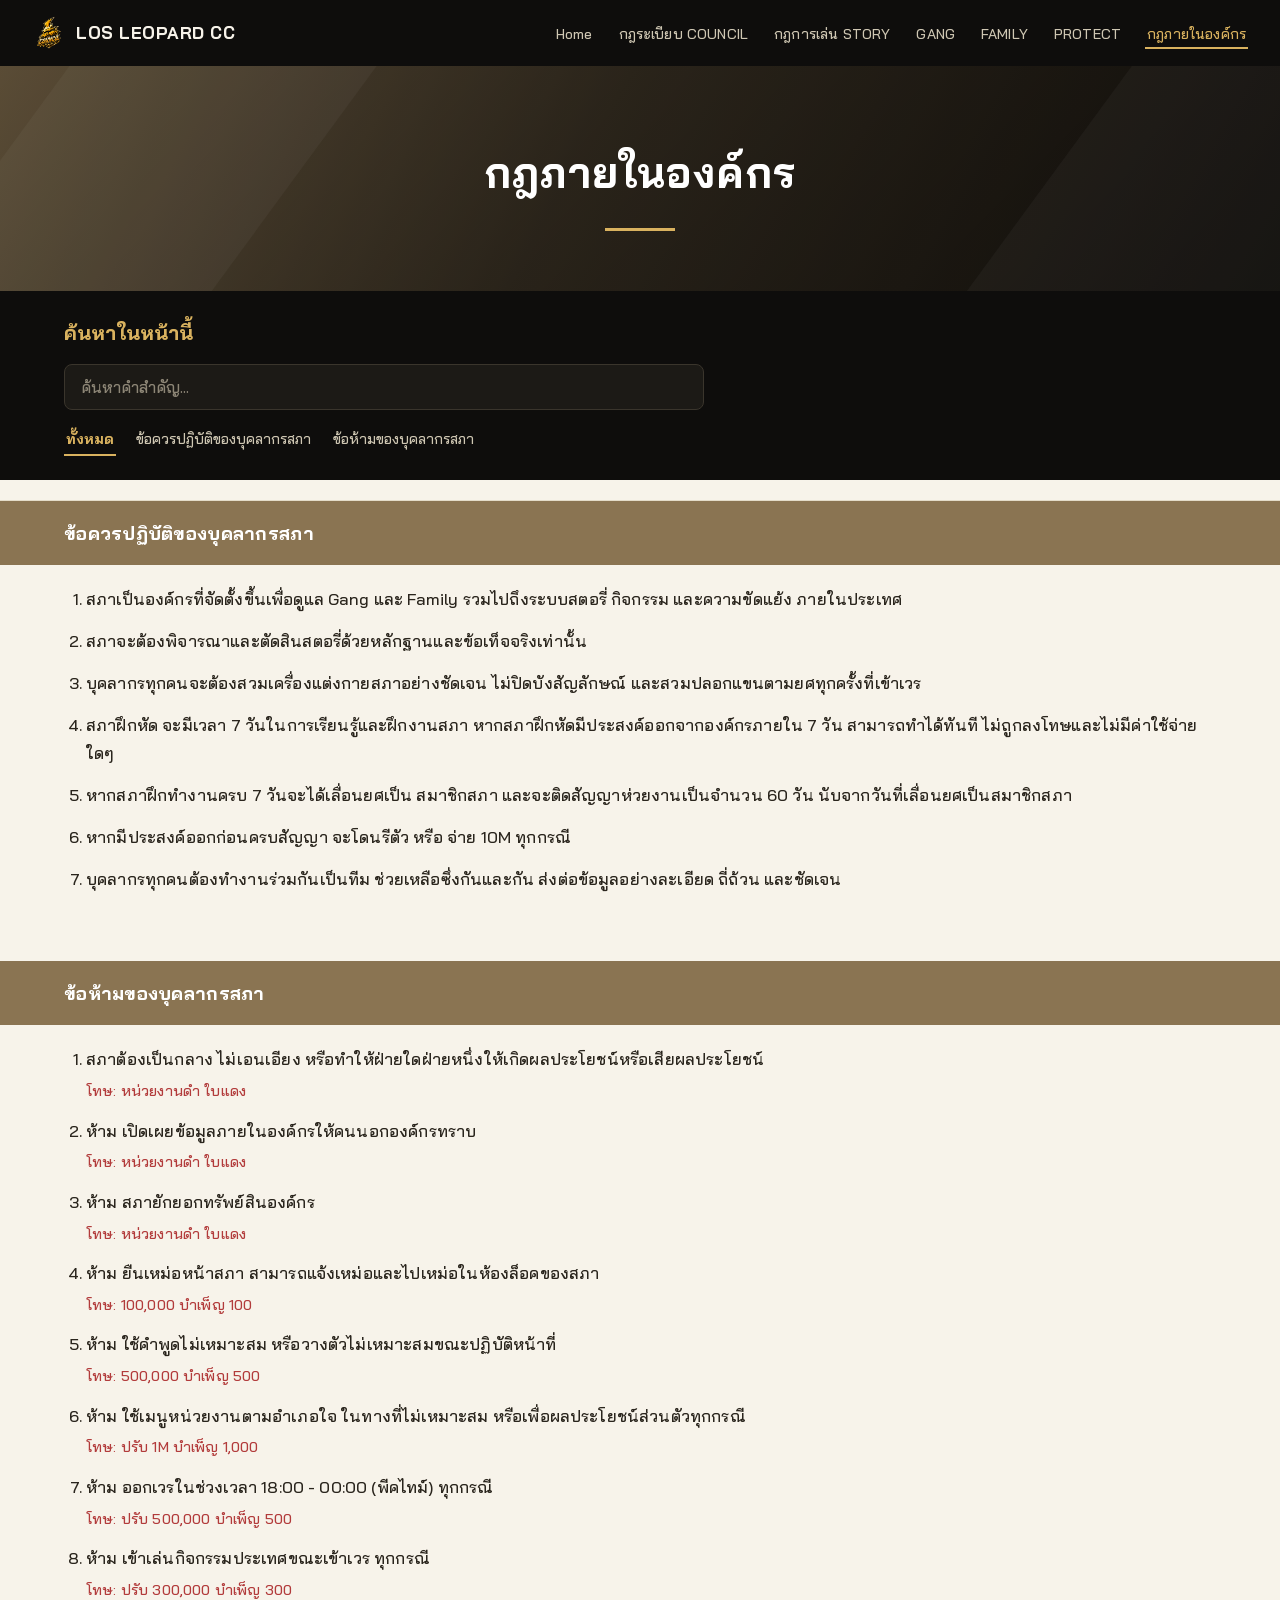
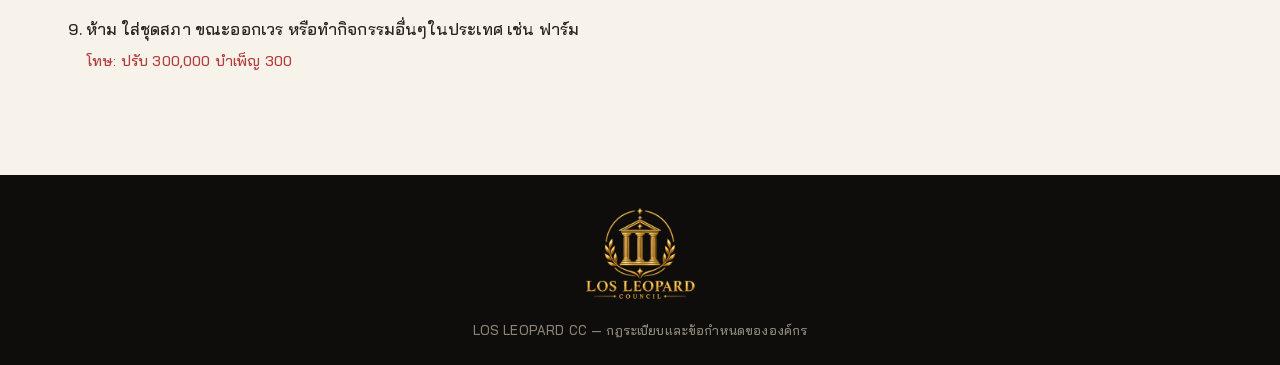
<file: internal-rules.html>
<!DOCTYPE html>
<html lang="th">
<head>
<meta charset="UTF-8">
<meta name="viewport" content="width=device-width, initial-scale=1.0">
<title>กฎภายในองค์กร - LOS LEOPARD CC</title>
<link rel="stylesheet" href="styles.css?v=1786831097711">
</head>
<body>
<nav class="lc-nav">
    <a href="index.html" class="lc-logo"><img src="assets/nav-logo.png" alt="LOS LEOPARD COUNCIL" class="lc-nav-logo"> LOS LEOPARD CC</a>
    <ul class="lc-links">
      <li><a href="index.html">Home</a></li>
      <li><a href="council-rules.html">กฎระเบียบ COUNCIL</a></li>
      <li><a href="story-rules.html">กฎการเล่น STORY</a></li>
      <li><a href="gang.html">GANG</a></li>
      <li><a href="family.html">FAMILY</a></li>
      <li><a href="protect.html">PROTECT</a></li>
      <li><a href="internal-rules.html" class="active">กฎภายในองค์กร</a></li>
    </ul>
  </nav>
<header class="lc-banner">
    <h1>กฎภายในองค์กร</h1>
    <div class="lc-underline"></div>
  </header>
  <div class="lc-page">
    <div class="lc-block"><div class="lc-section-header">ข้อควรปฏิบัติของบุคลากรสภา</div><div class="lc-list"><ol>
        <li>สภาเป็นองค์กรที่จัดตั้งขึ้นเพื่อดูแล Gang และ Family รวมไปถึงระบบสตอรี่ กิจกรรม และความขัดแย้ง ภายในประเทศ</li>
        <li>สภาจะต้องพิจารณาและตัดสินสตอรี่ด้วยหลักฐานและข้อเท็จจริงเท่านั้น</li>
        <li>บุคลากรทุกคนจะต้องสวมเครื่องแต่งกายสภาอย่างชัดเจน ไม่ปิดบังสัญลักษณ์ และสวมปลอกแขนตามยศทุกครั้งที่เข้าเวร</li>
        <li>สภาฝึกหัด จะมีเวลา 7 วันในการเรียนรู้และฝึกงานสภา หากสภาฝึกหัดมีประสงค์ออกจากองค์กรภายใน 7 วัน สามารถทำได้ทันที ไม่ถูกลงโทษและไม่มีค่าใช้จ่ายใดๆ</li>
        <li>หากสภาฝึกทำงานครบ 7 วันจะได้เลื่อนยศเป็น สมาชิกสภา และจะติดสัญญาห่วยงานเป็นจำนวน 60 วัน นับจากวันที่เลื่อนยศเป็นสมาชิกสภา</li>
        <li>หากมีประสงค์ออกก่อนครบสัญญา จะโดนรีตัว หรือ จ่าย 10M ทุกกรณี</li>
        <li>บุคลากรทุกคนต้องทำงานร่วมกันเป็นทีม ช่วยเหลือซึ่งกันและกัน ส่งต่อข้อมูลอย่างละเอียด ถี่ถ้วน และชัดเจน</li>
      </ol></div></div>
    <div class="lc-block"><div class="lc-section-header">ข้อห้ามของบุคลากรสภา</div><div class="lc-list"><ol>
        <li>สภาต้องเป็นกลาง ไม่เอนเอียง หรือทำให้ฝ่ายใดฝ่ายหนึ่งให้เกิดผลประโยชน์หรือเสียผลประโยชน์<span class="lc-penalty">โทษ: หน่วยงานดำ ใบแดง</span></li>
        <li>ห้าม เปิดเผยข้อมูลภายในองค์กรให้คนนอกองค์กรทราบ<span class="lc-penalty">โทษ: หน่วยงานดำ ใบแดง</span></li>
        <li>ห้าม สภายักยอกทรัพย์สินองค์กร<span class="lc-penalty">โทษ: หน่วยงานดำ ใบแดง</span></li>
        <li>ห้าม ยืนเหม่อหน้าสภา สามารถแจ้งเหม่อและไปเหม่อในห้องล็อคของสภา<span class="lc-penalty">โทษ: 100,000 บำเพ็ญ 100</span></li>
        <li>ห้าม ใช้คำพูดไม่เหมาะสม หรือวางตัวไม่เหมาะสมขณะปฏิบัติหน้าที่<span class="lc-penalty">โทษ: 500,000 บำเพ็ญ 500</span></li>
        <li>ห้าม ใช้เมนูหน่วยงานตามอำเภอใจ ในทางที่ไม่เหมาะสม หรือเพื่อผลประโยชน์ส่วนตัวทุกกรณี<span class="lc-penalty">โทษ: ปรับ 1M บำเพ็ญ 1,000</span></li>
        <li>ห้าม ออกเวรในช่วงเวลา 18:00 - 00:00 (พีคไทม์) ทุกกรณี<span class="lc-penalty">โทษ: ปรับ 500,000 บำเพ็ญ 500</span></li>
        <li>ห้าม เข้าเล่นกิจกรรมประเทศขณะเข้าเวร ทุกกรณี<span class="lc-penalty">โทษ: ปรับ 300,000 บำเพ็ญ 300</span></li>
        <li>ห้าม ใส่ชุดสภา ขณะออกเวร หรือทำกิจกรรมอื่นๆในประเทศ เช่น ฟาร์ม<span class="lc-penalty">โทษ: ปรับ 300,000 บำเพ็ญ 300</span></li>
      </ol></div></div>
  </div>
<footer class="lc-footer">
    <img src="assets/logo.png" alt="LOS LEOPARD COUNCIL" class="lc-footer-logo">
    <div class="lc-footer-text">LOS LEOPARD CC — กฎระเบียบและข้อกำหนดขององค์กร</div>
  </footer>
<script src="site-search.js?v=1786831097711" defer></script>
</body>
</html>
</file>
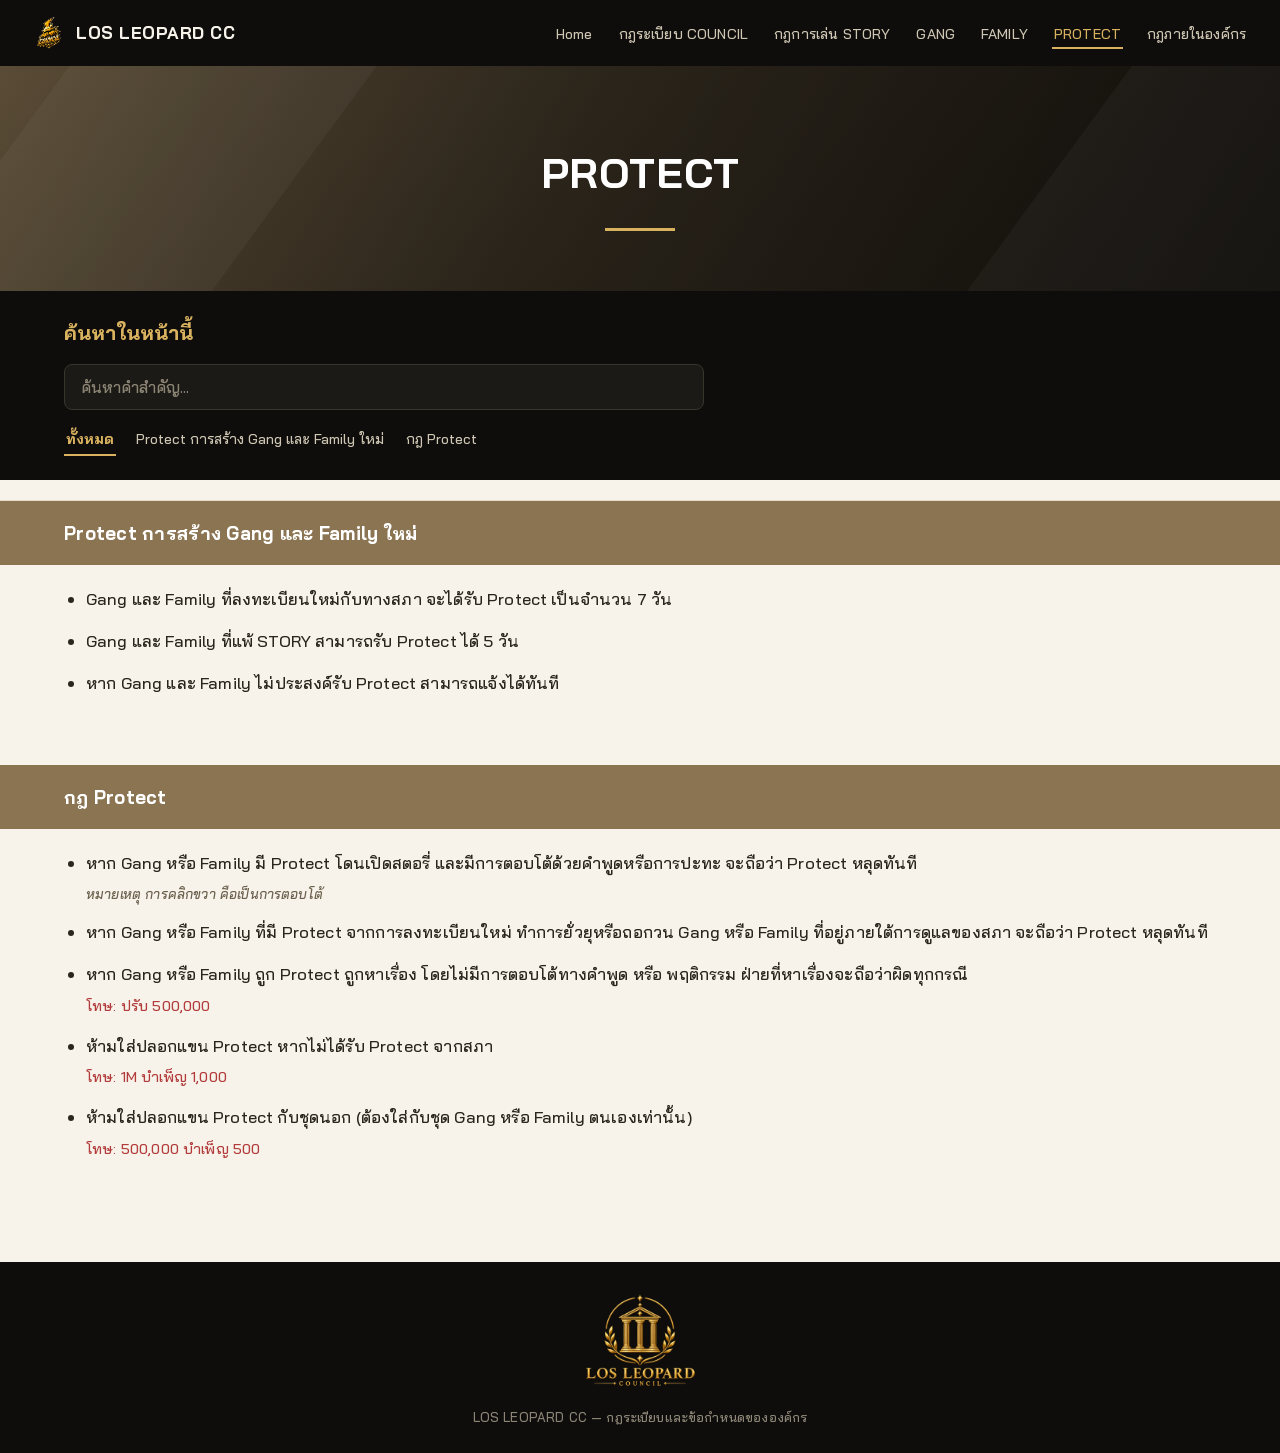
<file: protect.html>
<!DOCTYPE html>
<html lang="th">
<head>
<meta charset="UTF-8">
<meta name="viewport" content="width=device-width, initial-scale=1.0">
<title>PROTECT - LOS LEOPARD CC</title>
<link rel="stylesheet" href="styles.css?v=1786831097710">
</head>
<body>
<nav class="lc-nav">
    <a href="index.html" class="lc-logo"><img src="assets/nav-logo.png" alt="LOS LEOPARD COUNCIL" class="lc-nav-logo"> LOS LEOPARD CC</a>
    <ul class="lc-links">
      <li><a href="index.html">Home</a></li>
      <li><a href="council-rules.html">กฎระเบียบ COUNCIL</a></li>
      <li><a href="story-rules.html">กฎการเล่น STORY</a></li>
      <li><a href="gang.html">GANG</a></li>
      <li><a href="family.html">FAMILY</a></li>
      <li><a href="protect.html" class="active">PROTECT</a></li>
      <li><a href="internal-rules.html">กฎภายในองค์กร</a></li>
    </ul>
  </nav>
<header class="lc-banner">
    <h1>PROTECT</h1>
    <div class="lc-underline"></div>
  </header>
  <div class="lc-page">
    <div class="lc-block"><div class="lc-section-header">Protect การสร้าง Gang และ Family ใหม่</div><div class="lc-list"><ul>
        <li>Gang และ Family ที่ลงทะเบียนใหม่กับทางสภา จะได้รับ Protect เป็นจำนวน 7 วัน</li>
        <li>Gang และ Family ที่แพ้ STORY สามารถรับ Protect ได้ 5 วัน</li>
        <li>หาก Gang และ Family ไม่ประสงค์รับ Protect สามารถแจ้งได้ทันที</li>
      </ul></div></div>
    <div class="lc-block"><div class="lc-section-header">กฎ Protect</div><div class="lc-list"><ul>
        <li>หาก Gang หรือ Family มี Protect โดนเปิดสตอรี่ และมีการตอบโต้ด้วยคำพูดหรือการปะทะ จะถือว่า Protect หลุดทันที<span class="lc-note">หมายเหตุ การคลิกขวา คือเป็นการตอบโต้</span></li>
        <li>หาก Gang หรือ Family ที่มี Protect จากการลงทะเบียนใหม่ ทำการยั่วยุหรือถอกวน Gang หรือ Family ที่อยู่ภายใต้การดูแลของสภา จะถือว่า Protect หลุดทันที</li>
        <li>หาก Gang หรือ Family ถูก Protect ถูกหาเรื่อง โดยไม่มีการตอบโต้ทางคำพูด หรือ พฤติกรรม ฝ่ายที่หาเรื่องจะถือว่าผิดทุกกรณี<span class="lc-penalty">โทษ: ปรับ 500,000</span></li>
        <li>ห้ามใส่ปลอกแขน Protect หากไม่ได้รับ Protect จากสภา<span class="lc-penalty">โทษ: 1M บำเพ็ญ 1,000</span></li>
        <li>ห้ามใส่ปลอกแขน Protect กับชุดนอก (ต้องใส่กับชุด Gang หรือ Family ตนเองเท่านั้น)<span class="lc-penalty">โทษ: 500,000 บำเพ็ญ 500</span></li>
      </ul></div></div>
  </div>
<footer class="lc-footer">
    <img src="assets/logo.png" alt="LOS LEOPARD COUNCIL" class="lc-footer-logo">
    <div class="lc-footer-text">LOS LEOPARD CC — กฎระเบียบและข้อกำหนดขององค์กร</div>
  </footer>
<script src="site-search.js?v=1786831097710" defer></script>
</body>
</html>
</file>
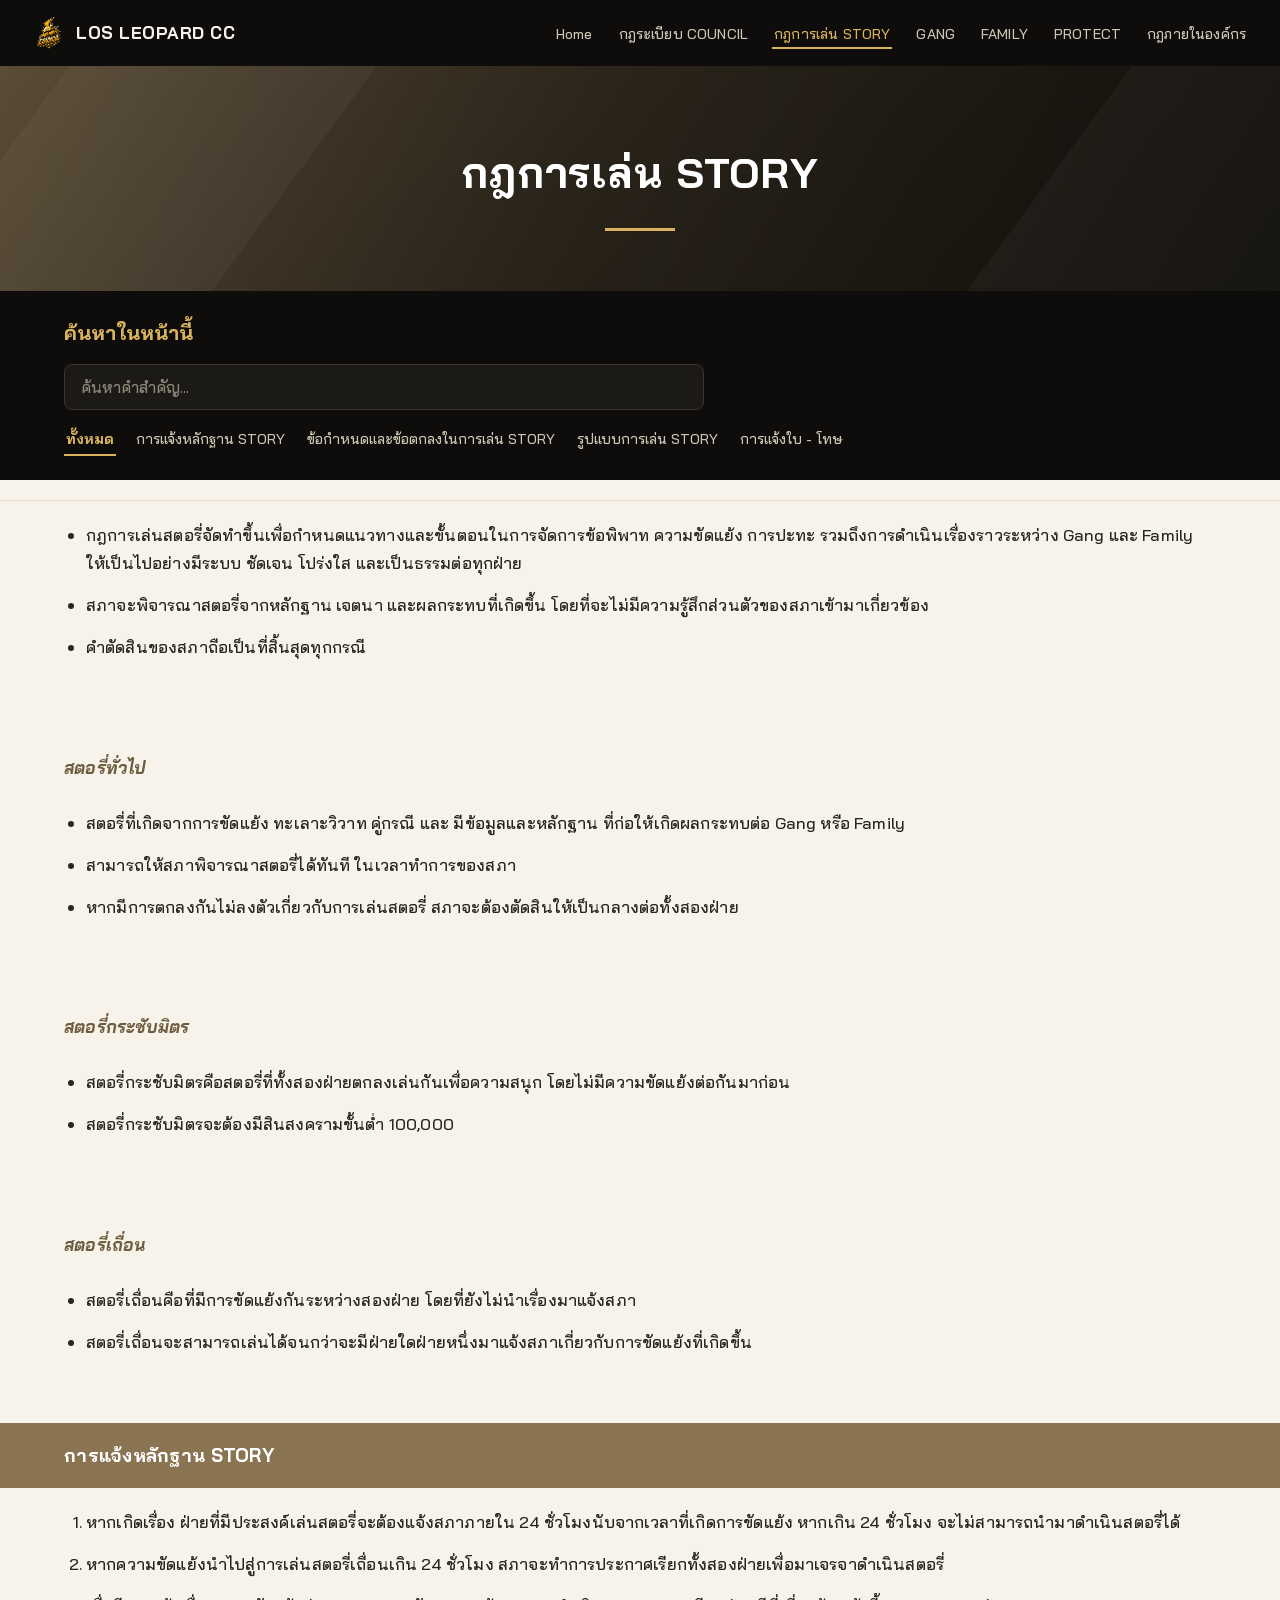
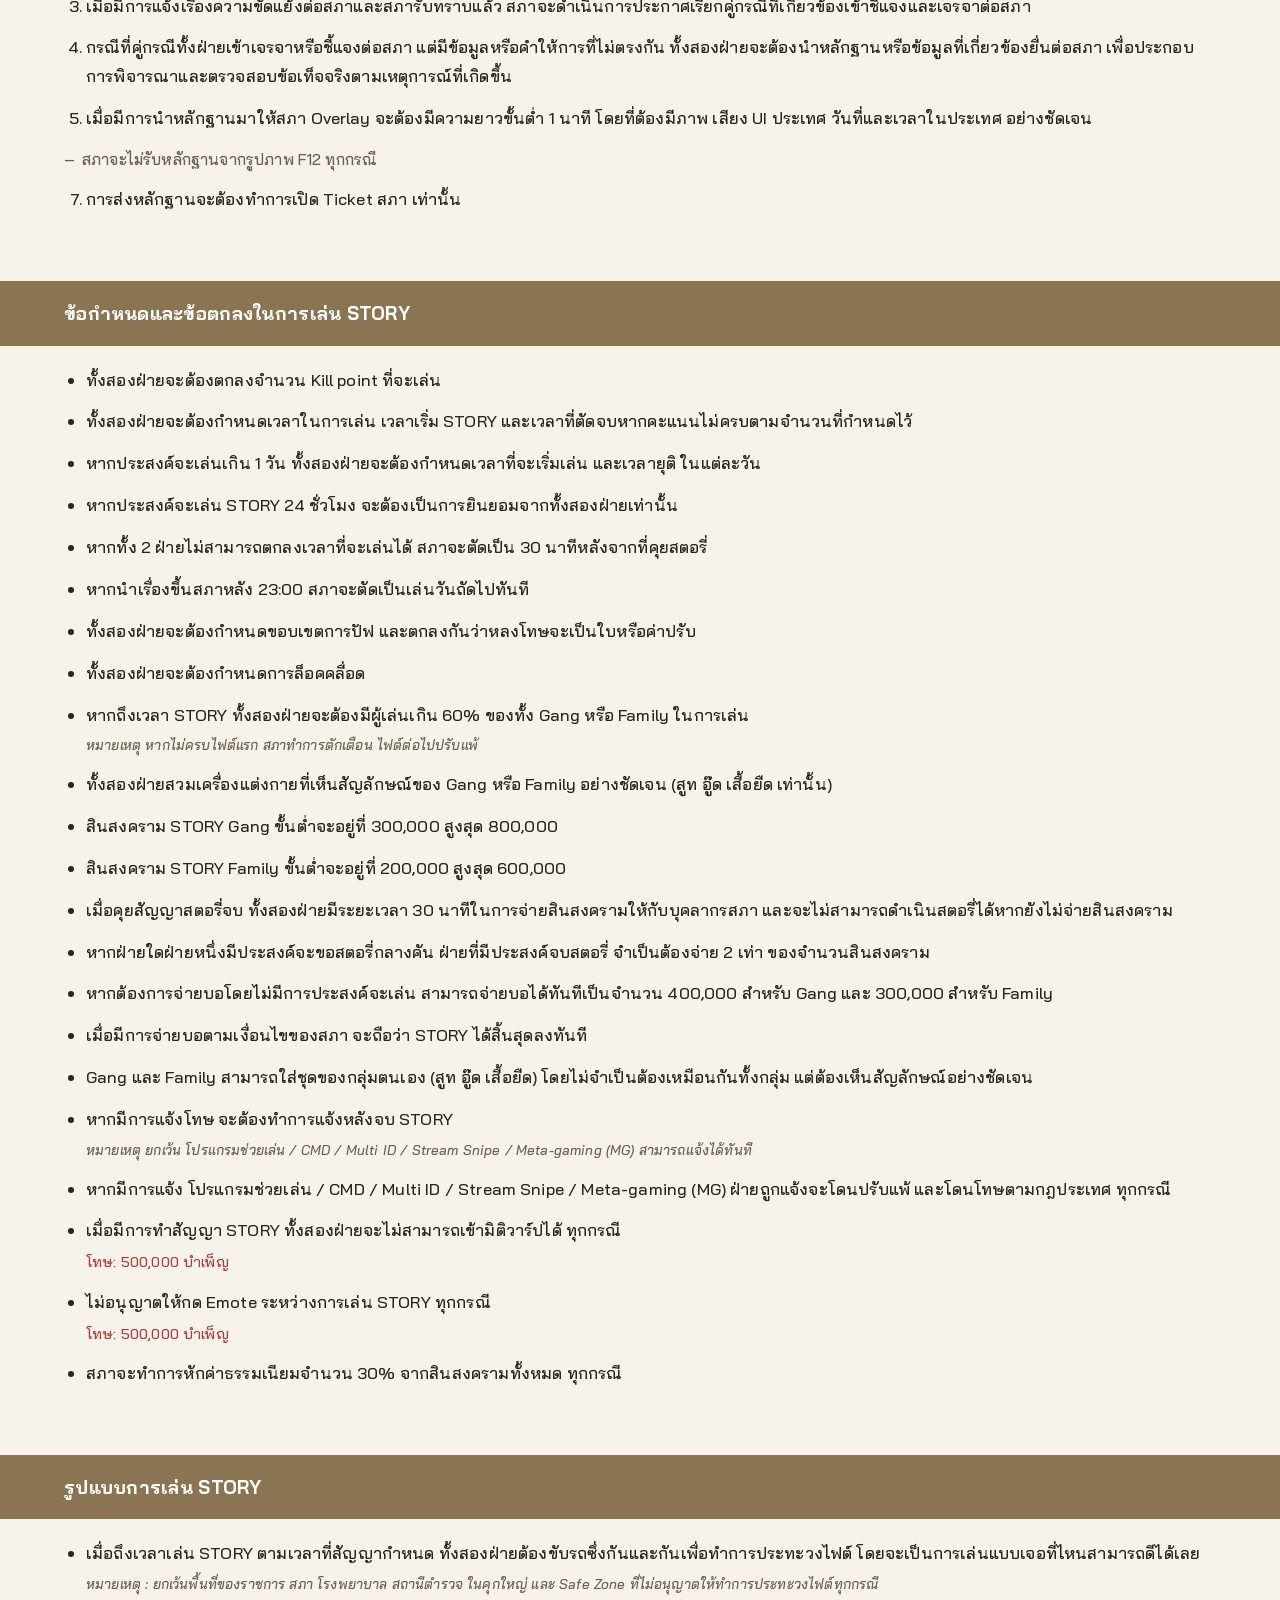
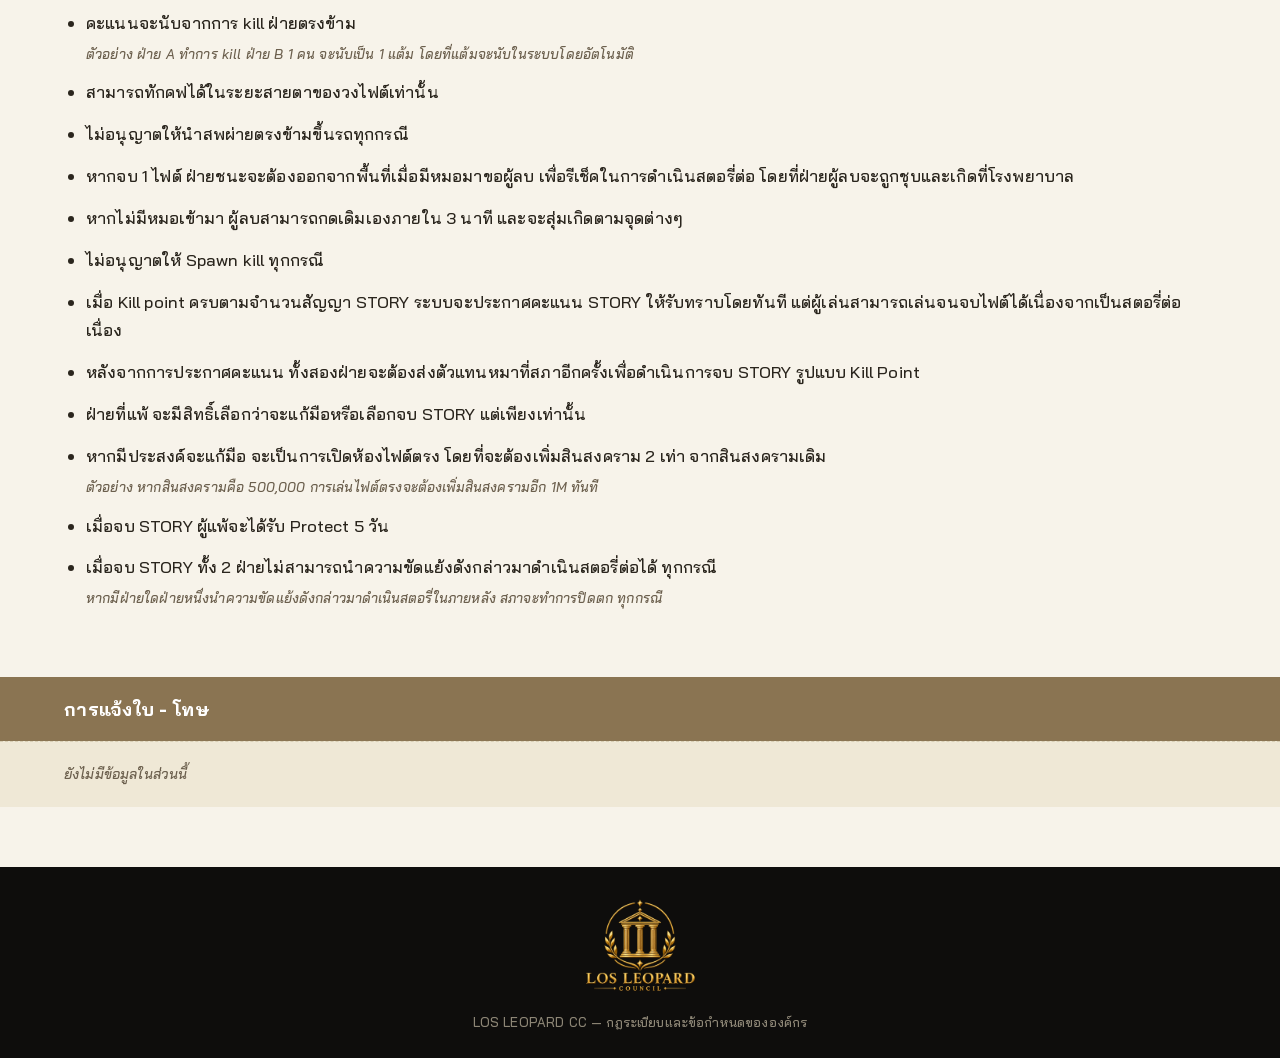
<file: story-rules.html>
<!DOCTYPE html>
<html lang="th">
<head>
<meta charset="UTF-8">
<meta name="viewport" content="width=device-width, initial-scale=1.0">
<title>กฎการเล่น STORY - LOS LEOPARD CC</title>
<link rel="stylesheet" href="styles.css?v=1786831097706">
</head>
<body>
<nav class="lc-nav">
    <a href="index.html" class="lc-logo"><img src="assets/nav-logo.png" alt="LOS LEOPARD COUNCIL" class="lc-nav-logo"> LOS LEOPARD CC</a>
    <ul class="lc-links">
      <li><a href="index.html">Home</a></li>
      <li><a href="council-rules.html">กฎระเบียบ COUNCIL</a></li>
      <li><a href="story-rules.html" class="active">กฎการเล่น STORY</a></li>
      <li><a href="gang.html">GANG</a></li>
      <li><a href="family.html">FAMILY</a></li>
      <li><a href="protect.html">PROTECT</a></li>
      <li><a href="internal-rules.html">กฎภายในองค์กร</a></li>
    </ul>
  </nav>
<header class="lc-banner">
    <h1>กฎการเล่น STORY</h1>
    <div class="lc-underline"></div>
  </header>
  <div class="lc-page">
    <div class="lc-block"><div class="lc-list"><ul>
        <li>กฎการเล่นสตอรี่จัดทำขึ้นเพื่อกำหนดแนวทางและขั้นตอนในการจัดการข้อพิพาท ความขัดแย้ง การปะทะ รวมถึงการดำเนินเรื่องราวระหว่าง Gang และ Family ให้เป็นไปอย่างมีระบบ ชัดเจน โปร่งใส และเป็นธรรมต่อทุกฝ่าย</li>
        <li>สภาจะพิจารณาสตอรี่จากหลักฐาน เจตนา และผลกระทบที่เกิดขึ้น โดยที่จะไม่มีความรู้สึกส่วนตัวของสภาเข้ามาเกี่ยวข้อง</li>
        <li>คำตัดสินของสภาถือเป็นที่สิ้นสุดทุกกรณี</li>
      </ul></div></div>
    <div class="lc-block"><div class="lc-subheading">สตอรี่ทั่วไป</div><div class="lc-list"><ul>
        <li>สตอรี่ที่เกิดจากการขัดแย้ง ทะเลาะวิวาท คู่กรณี และ มีข้อมูลและหลักฐาน ที่ก่อให้เกิดผลกระทบต่อ Gang หรือ Family</li>
        <li>สามารถให้สภาพิจารณาสตอรี่ได้ทันที ในเวลาทำการของสภา</li>
        <li>หากมีการตกลงกันไม่ลงตัวเกี่ยวกับการเล่นสตอรี่ สภาจะต้องตัดสินให้เป็นกลางต่อทั้งสองฝ่าย</li>
      </ul></div></div><div class="lc-block"><div class="lc-subheading">สตอรี่กระชับมิตร</div><div class="lc-list"><ul>
        <li>สตอรี่กระชับมิตรคือสตอรี่ที่ทั้งสองฝ่ายตกลงเล่นกันเพื่อความสนุก โดยไม่มีความขัดแย้งต่อกันมาก่อน</li>
        <li>สตอรี่กระชับมิตรจะต้องมีสินสงครามขั้นต่ำ 100,000</li>
      </ul></div></div><div class="lc-block"><div class="lc-subheading">สตอรี่เถื่อน</div><div class="lc-list"><ul>
        <li>สตอรี่เถื่อนคือที่มีการขัดแย้งกันระหว่างสองฝ่าย โดยที่ยังไม่นำเรื่องมาแจ้งสภา</li>
        <li>สตอรี่เถื่อนจะสามารถเล่นได้จนกว่าจะมีฝ่ายใดฝ่ายหนึ่งมาแจ้งสภาเกี่ยวกับการขัดแย้งที่เกิดขึ้น</li>
      </ul></div></div>
    <div class="lc-block"><div class="lc-section-header">การแจ้งหลักฐาน STORY</div><div class="lc-list"><ol>
        <li>หากเกิดเรื่อง ฝ่ายที่มีประสงค์เล่นสตอรี่จะต้องแจ้งสภาภายใน 24 ชั่วโมงนับจากเวลาที่เกิดการขัดแย้ง หากเกิน 24 ชั่วโมง จะไม่สามารถนำมาดำเนินสตอรี่ได้</li>
        <li>หากความขัดแย้งนำไปสู่การเล่นสตอรี่เถื่อนเกิน 24 ชั่วโมง สภาจะทำการประกาศเรียกทั้งสองฝ่ายเพื่อมาเจรจาดำเนินสตอรี่</li>
        <li>เมื่อมีการแจ้งเรื่องความขัดแย้งต่อสภาและสภารับทราบแล้ว สภาจะดำเนินการประกาศเรียกคู่กรณีที่เกี่ยวข้องเข้าชี้แจงและเจรจาต่อสภา</li>
        <li>กรณีที่คู่กรณีทั้งฝ่ายเข้าเจรจาหรือชี้แจงต่อสภา แต่มีข้อมูลหรือคำให้การที่ไม่ตรงกัน ทั้งสองฝ่ายจะต้องนำหลักฐานหรือข้อมูลที่เกี่ยวข้องยื่นต่อสภา เพื่อประกอบการพิจารณาและตรวจสอบข้อเท็จจริงตามเหตุการณ์ที่เกิดขึ้น</li>
        <li>เมื่อมีการนำหลักฐานมาให้สภา Overlay จะต้องมีความยาวขั้นต่ำ 1 นาที โดยที่ต้องมีภาพ เสียง UI ประเทศ วันที่และเวลาในประเทศ อย่างชัดเจน</li>
        <li class="lc-sub">สภาจะไม่รับหลักฐานจากรูปภาพ F12 ทุกกรณี</li>
        <li>การส่งหลักฐานจะต้องทำการเปิด Ticket สภา เท่านั้น</li>
      </ol></div></div>
    <div class="lc-block"><div class="lc-section-header">ข้อกำหนดและข้อตกลงในการเล่น STORY</div><div class="lc-list"><ul>
        <li>ทั้งสองฝ่ายจะต้องตกลงจำนวน Kill point ที่จะเล่น</li>
        <li>ทั้งสองฝ่ายจะต้องกำหนดเวลาในการเล่น เวลาเริ่ม STORY และเวลาที่ตัดจบหากคะแนนไม่ครบตามจำนวนที่กำหนดไว้</li>
        <li>หากประสงค์จะเล่นเกิน 1 วัน ทั้งสองฝ่ายจะต้องกำหนดเวลาที่จะเริ่มเล่น และเวลายุติ ในแต่ละวัน</li>
        <li>หากประสงค์จะเล่น STORY 24 ชั่วโมง จะต้องเป็นการยินยอมจากทั้งสองฝ่ายเท่านั้น</li>
        <li>หากทั้ง 2 ฝ่ายไม่สามารถตกลงเวลาที่จะเล่นได้ สภาจะตัดเป็น 30 นาทีหลังจากที่คุยสตอรี่</li>
        <li>หากนำเรื่องขึ้นสภาหลัง 23:00 สภาจะตัดเป็นเล่นวันถัดไปทันที</li>
        <li>ทั้งสองฝ่ายจะต้องกำหนดขอบเขตการปัฟ และตกลงกันว่าหลงโทษจะเป็นใบหรือค่าปรับ</li>
        <li>ทั้งสองฝ่ายจะต้องกำหนดการล็อคคลื่อด</li>
        <li>หากถึงเวลา STORY ทั้งสองฝ่ายจะต้องมีผู้เล่นเกิน 60% ของทั้ง Gang หรือ Family ในการเล่น<span class="lc-note">หมายเหตุ หากไม่ครบไฟต์แรก สภาทำการตักเตือน ไฟต์ต่อไปปรับแพ้</span></li>
        <li>ทั้งสองฝ่ายสวมเครื่องแต่งกายที่เห็นสัญลักษณ์ของ Gang หรือ Family อย่างชัดเจน (สูท อู๊ด เสื้อยืด เท่านั้น)</li>
        <li>สินสงคราม STORY Gang ขั้นต่ำจะอยู่ที่ 300,000 สูงสุด 800,000</li>
        <li>สินสงคราม STORY Family ขั้นต่ำจะอยู่ที่ 200,000 สูงสุด 600,000</li>
        <li>เมื่อคุยสัญญาสตอรี่จบ ทั้งสองฝ่ายมีระยะเวลา 30 นาทีในการจ่ายสินสงครามให้กับบุคลากรสภา และจะไม่สามารถดำเนินสตอรี่ได้หากยังไม่จ่ายสินสงคราม</li>
        <li>หากฝ่ายใดฝ่ายหนึ่งมีประสงค์จะขอสตอรี่กลางคัน ฝ่ายที่มีประสงค์จบสตอรี่ จำเป็นต้องจ่าย 2 เท่า ของจำนวนสินสงคราม</li>
        <li>หากต้องการจ่ายบอโดยไม่มีการประสงค์จะเล่น สามารถจ่ายบอได้ทันทีเป็นจำนวน 400,000 สำหรับ Gang และ 300,000 สำหรับ Family</li>
        <li>เมื่อมีการจ่ายบอตามเงื่อนไขของสภา จะถือว่า STORY ได้สิ้นสุดลงทันที</li>
        <li>Gang และ Family สามารถใส่ชุดของกลุ่มตนเอง (สูท อู๊ด เสื้อยืด) โดยไม่จำเป็นต้องเหมือนกันทั้งกลุ่ม แต่ต้องเห็นสัญลักษณ์อย่างชัดเจน</li>
        <li>หากมีการแจ้งโทษ จะต้องทำการแจ้งหลังจบ STORY<span class="lc-note">หมายเหตุ ยกเว้น โปรแกรมช่วยเล่น / CMD / Multi ID / Stream Snipe / Meta-gaming (MG) สามารถแจ้งได้ทันที</span></li>
        <li>หากมีการแจ้ง โปรแกรมช่วยเล่น / CMD / Multi ID / Stream Snipe / Meta-gaming (MG) ฝ่ายถูกแจ้งจะโดนปรับแพ้ และโดนโทษตามกฎประเทศ ทุกกรณี</li>
        <li>เมื่อมีการทำสัญญา STORY ทั้งสองฝ่ายจะไม่สามารถเข้ามิติวาร์ปได้ ทุกกรณี<span class="lc-penalty">โทษ: 500,000 บำเพ็ญ</span></li>
        <li>ไม่อนุญาตให้กด Emote ระหว่างการเล่น STORY ทุกกรณี<span class="lc-penalty">โทษ: 500,000 บำเพ็ญ</span></li>
        <li>สภาจะทำการหักค่าธรรมเนียมจำนวน 30% จากสินสงครามทั้งหมด ทุกกรณี</li>
      </ul></div></div>
    <div class="lc-block"><div class="lc-section-header">รูปแบบการเล่น STORY</div><div class="lc-list"><ul>
        <li>เมื่อถึงเวลาเล่น STORY ตามเวลาที่สัญญากำหนด ทั้งสองฝ่ายต้องขับรถซึ่งกันและกันเพื่อทำการประทะวงไฟต์ โดยจะเป็นการเล่นแบบเจอที่ไหนสามารถดีได้เลย<span class="lc-note">หมายเหตุ : ยกเว้นพื้นที่ของราชการ สภา โรงพยาบาล สถานีตำรวจ ในคุกใหญ่ และ Safe Zone ที่ไม่อนุญาตให้ทำการประทะวงไฟต์ทุกกรณี</span></li>
        <li>คะแนนจะนับจากการ kill ฝ่ายตรงข้าม<span class="lc-note">ตัวอย่าง ฝ่าย A ทำการ kill ฝ่าย B 1 คน จะนับเป็น 1 แต้ม โดยที่แต้มจะนับในระบบโดยอัตโนมัติ</span></li>
        <li>สามารถทักคฟได้ในระยะสายตาของวงไฟต์เท่านั้น</li>
        <li>ไม่อนุญาตให้นำสพผ่ายตรงข้ามขึ้นรถทุกกรณี</li>
        <li>หากจบ 1 ไฟต์ ฝ่ายชนะจะต้องออกจากพื้นที่เมื่อมีหมอมาขอผู้ลบ เพื่อรีเช็คในการดำเนินสตอรี่ต่อ โดยที่ฝ่ายผู้ลบจะถูกชุบและเกิดที่โรงพยาบาล</li>
        <li>หากไม่มีหมอเข้ามา ผู้ลบสามารถกดเดิมเองภายใน 3 นาที และจะสุ่มเกิดตามจุดต่างๆ</li>
        <li>ไม่อนุญาตให้ Spawn kill ทุกกรณี</li>
        <li>เมื่อ Kill point ครบตามจำนวนสัญญา STORY ระบบจะประกาศคะแนน STORY ให้รับทราบโดยทันที แต่ผู้เล่นสามารถเล่นจนจบไฟต์ได้เนื่องจากเป็นสตอรี่ต่อเนื่อง</li>
        <li>หลังจากการประกาศคะแนน ทั้งสองฝ่ายจะต้องส่งตัวแทนหมาที่สภาอีกครั้งเพื่อดำเนินการจบ STORY รูปแบบ Kill Point</li>
        <li>ฝ่ายที่แพ้ จะมีสิทธิ์เลือกว่าจะแก้มือหรือเลือกจบ STORY แต่เพียงเท่านั้น</li>
        <li>หากมีประสงค์จะแก้มือ จะเป็นการเปิดห้องไฟต์ตรง โดยที่จะต้องเพิ่มสินสงคราม 2 เท่า จากสินสงครามเดิม<span class="lc-note">ตัวอย่าง หากสินสงครามคือ 500,000 การเล่นไฟต์ตรงจะต้องเพิ่มสินสงครามอีก 1M ทันที</span></li>
        <li>เมื่อจบ STORY ผู้แพ้จะได้รับ Protect 5 วัน</li>
        <li>เมื่อจบ STORY ทั้ง 2 ฝ่ายไม่สามารถนำความขัดแย้งดังกล่าวมาดำเนินสตอรี่ต่อได้ ทุกกรณี<span class="lc-note">หากมีฝ่ายใดฝ่ายหนึ่งนำความขัดแย้งดังกล่าวมาดำเนินสตอรี่ในภายหลัง สภาจะทำการปิดตก ทุกกรณี</span></li>
      </ul></div></div>
    <div class="lc-block"><div class="lc-section-header">การแจ้งใบ - โทษ</div><div class="lc-empty-note">ยังไม่มีข้อมูลในส่วนนี้</div></div>
  </div>
<footer class="lc-footer">
    <img src="assets/logo.png" alt="LOS LEOPARD COUNCIL" class="lc-footer-logo">
    <div class="lc-footer-text">LOS LEOPARD CC — กฎระเบียบและข้อกำหนดขององค์กร</div>
  </footer>
<script src="site-search.js?v=1786831097706" defer></script>
</body>
</html>
</file>
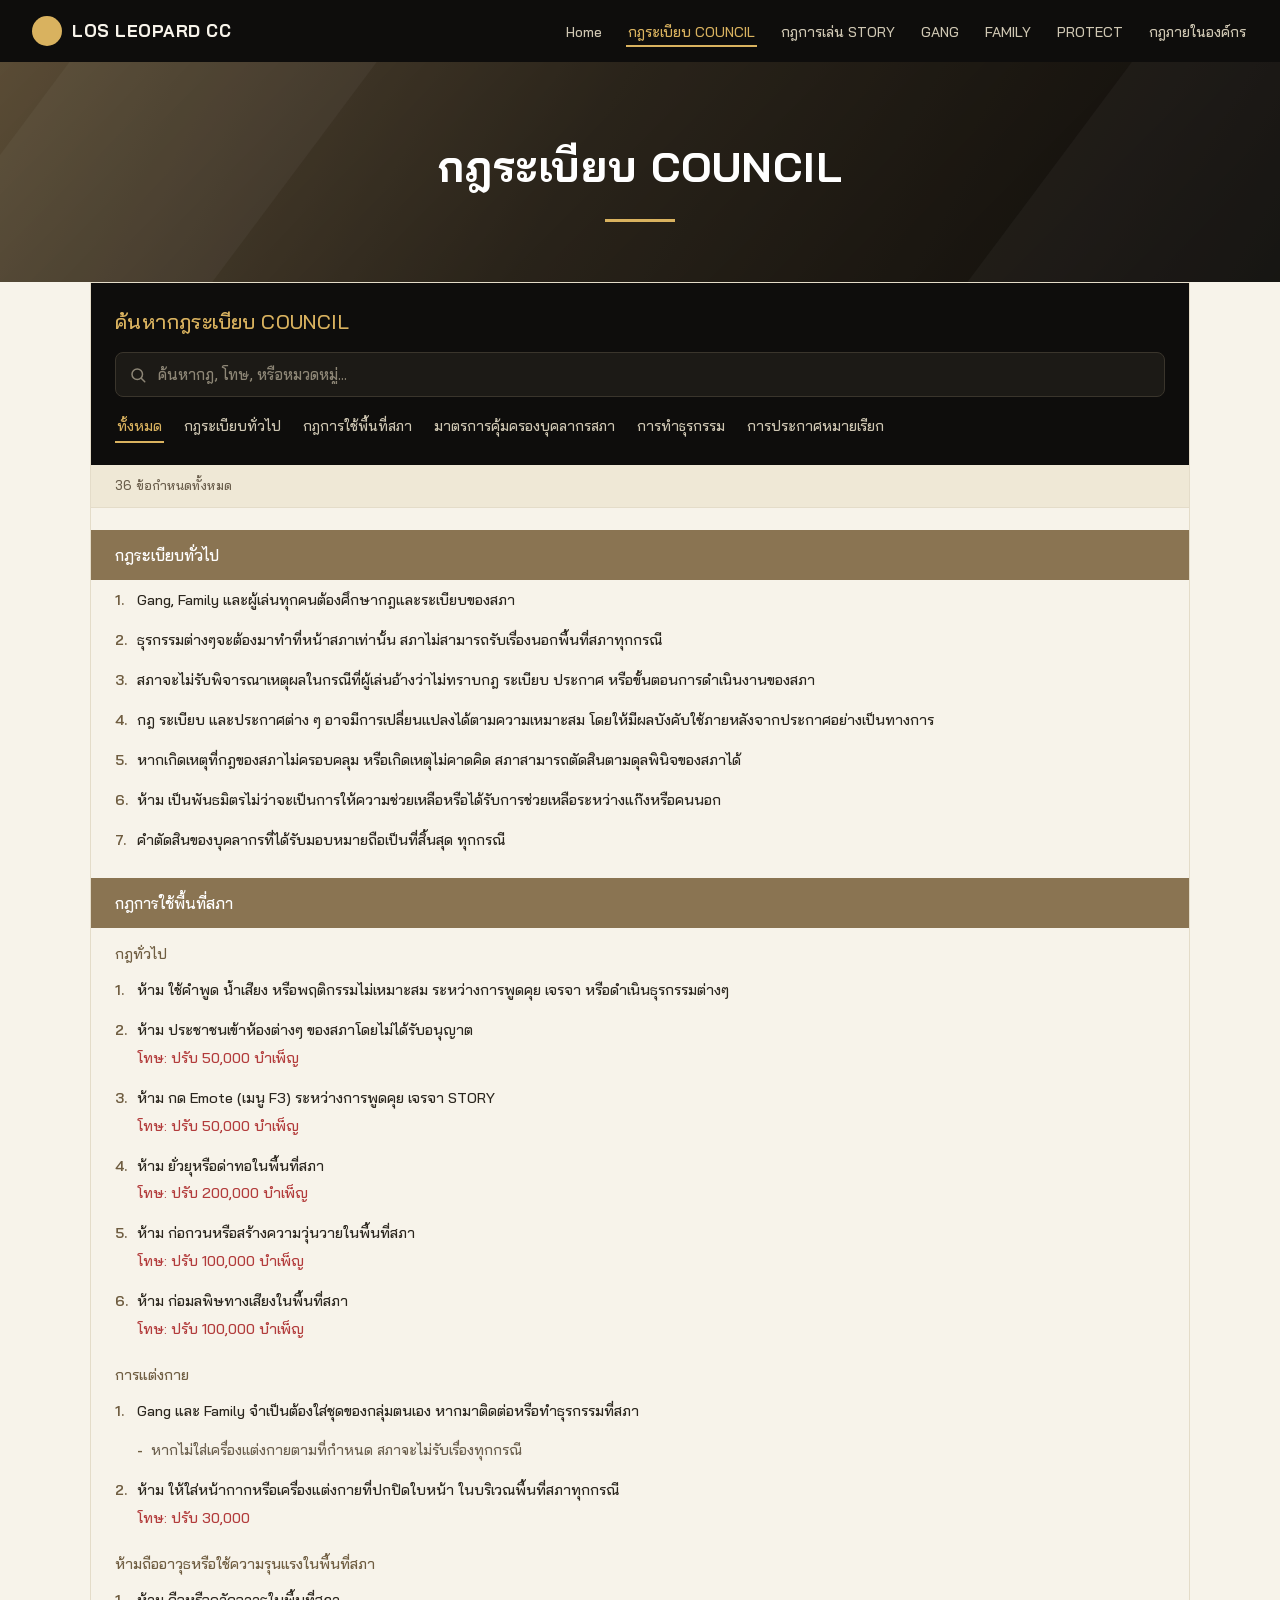
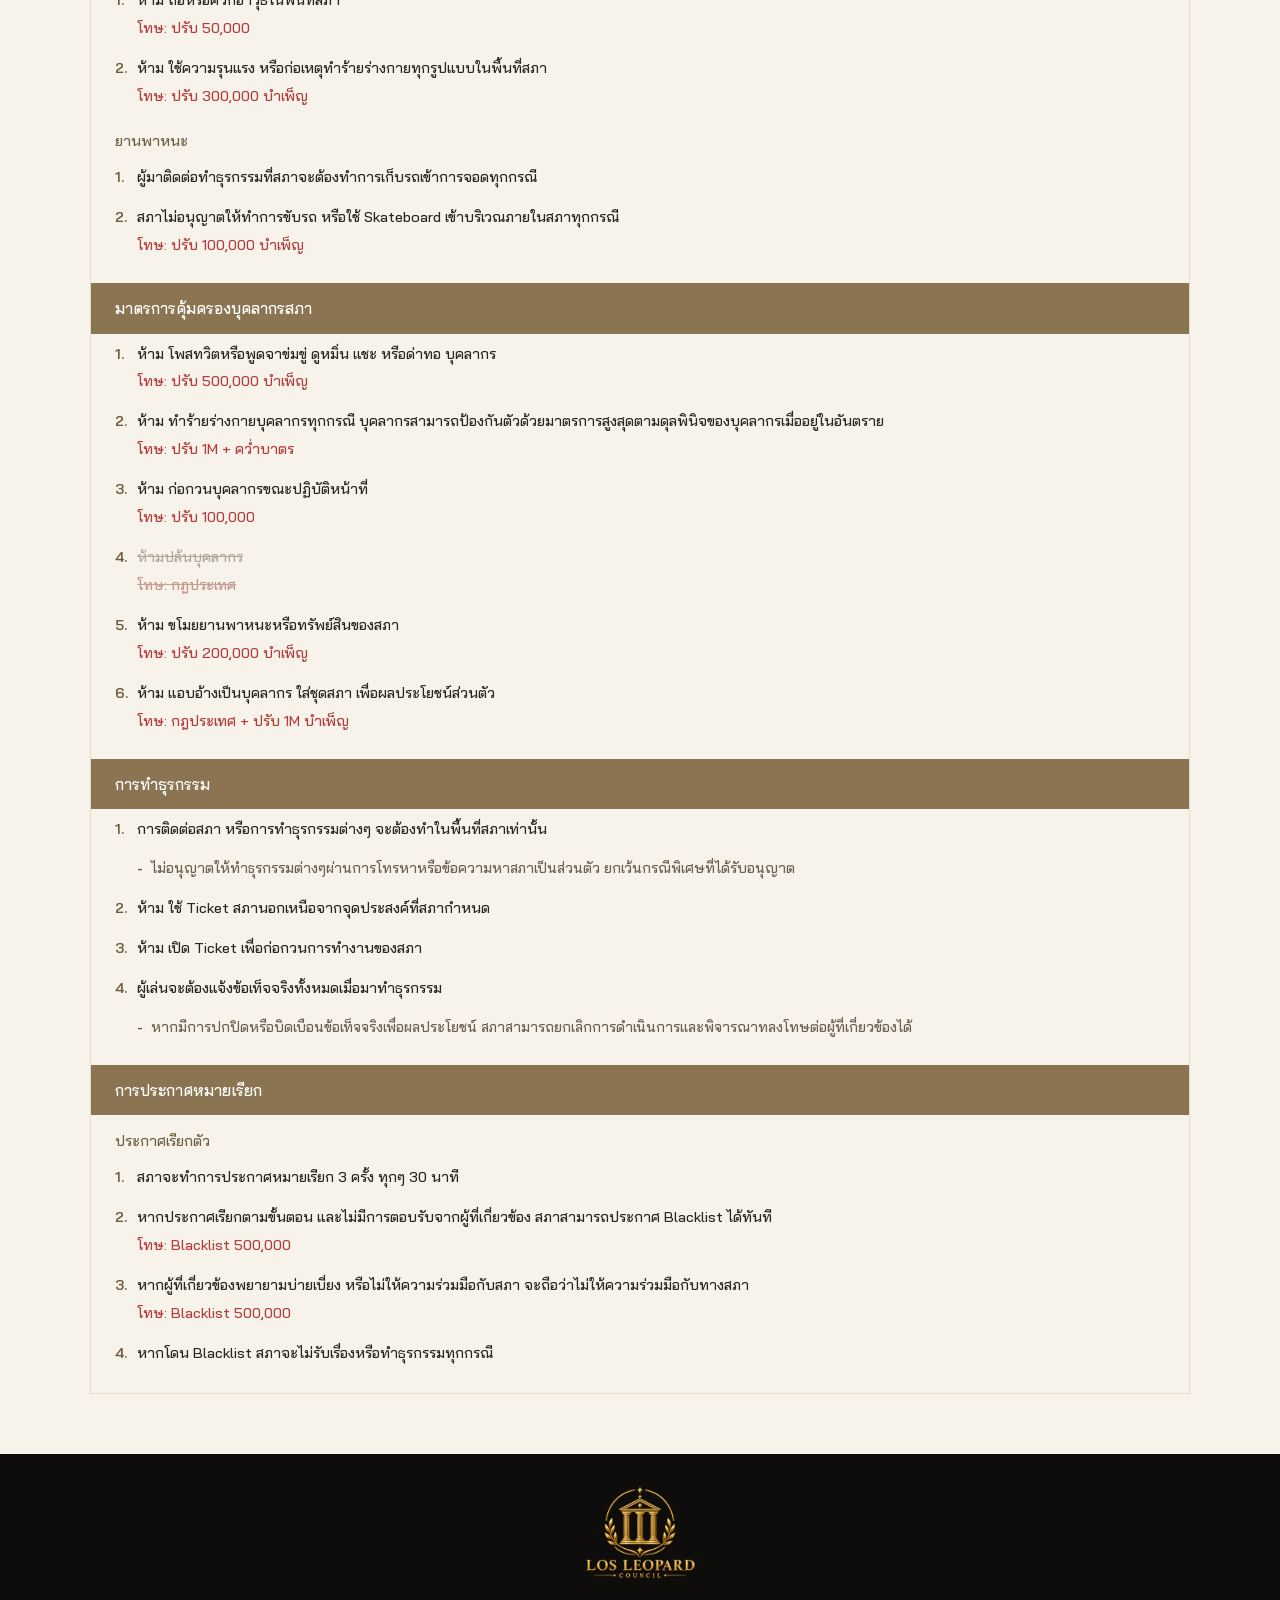
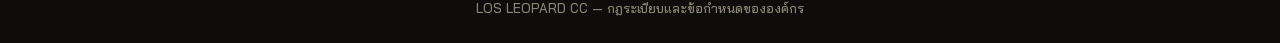
<file: losleopardcouncil/council-rules.html>
<!DOCTYPE html>
<html lang="th">
<head>
<meta charset="UTF-8">
<meta name="viewport" content="width=device-width, initial-scale=1.0">
<title>กฎระเบียบ COUNCIL - LOS LEOPARD CC</title>
<link rel="stylesheet" href="styles.css">
</head>
<body>
<nav class="lc-nav">
    <a href="index.html" class="lc-logo"><span class="lc-crest"></span> LOS LEOPARD CC</a>
    <ul class="lc-links">
      <li><a href="index.html">Home</a></li>
      <li><a href="council-rules.html" class="active">กฎระเบียบ COUNCIL</a></li>
      <li><a href="story-rules.html">กฎการเล่น STORY</a></li>
      <li><a href="gang.html">GANG</a></li>
      <li><a href="family.html">FAMILY</a></li>
      <li><a href="protect.html">PROTECT</a></li>
      <li><a href="internal-rules.html">กฎภายในองค์กร</a></li>
    </ul>
  </nav>
<header class="lc-banner">
    <h1>กฎระเบียบ COUNCIL</h1>
    <div class="lc-underline"></div>
  </header>
  <div class="lc-page">
    <!-- LOS LEOPARD CC — กฎระเบียบ COUNCIL: Searchable Rules Widget
     Paste this whole block into: Insert > Embed > Embed code, on your กฎระเบียบ COUNCIL page.
     Self-contained: no external requests, works on a private/restricted site. -->
<div id="lc-rules-root">
  <style>
    @import url('https://fonts.googleapis.com/css2?family=Bai+Jamjuree:wght@400;500;700&display=swap');

    #lc-rules-root {
      --lc-bg: #0e0d0c;
      --lc-brown: #8a7452;
      --lc-brown-dark: #6f5d41;
      --lc-cream: #f7f3ea;
      --lc-gold: #d9b25f;
      --lc-text: #2a251d;
      --lc-text-soft: #6b5f4d;
      --lc-penalty: #b23b3b;
      --lc-void: #a3392f;
      font-family: "Bai Jamjuree", "Noto Sans Thai", "Segoe UI", sans-serif;
      font-weight: 500;
      background: var(--lc-cream);
      color: var(--lc-text);
      width: 100%;
      border: 1px solid #e4dcc9;
    }
    #lc-rules-root * { box-sizing: border-box; font-family: inherit; font-weight: inherit; }

    .lc-searchbar {
      background: var(--lc-bg);
      padding: 22px 24px;
      display: flex;
      flex-direction: column;
      gap: 14px;
    }
    .lc-searchbar h2 {
      color: var(--lc-gold);
      font-size: 20px;
      margin: 0;
      letter-spacing: 0.02em;
      font-weight: 700;
    }
    .lc-input-wrap {
      position: relative;
      display: flex;
      align-items: center;
    }
    .lc-input-wrap svg {
      position: absolute;
      left: 14px;
      width: 18px;
      height: 18px;
      stroke: #8d8676;
      pointer-events: none;
    }
    #lc-search-input {
      width: 100%;
      padding: 12px 14px 12px 42px;
      border-radius: 8px;
      border: 1px solid #3a352c;
      background: #1c1a16;
      color: var(--lc-cream);
      font-size: 15px;
      outline: none;
    }
    #lc-search-input::placeholder { color: #8d8676; }
    #lc-search-input:focus { border-color: var(--lc-gold); }

    .lc-tabs {
      display: flex;
      flex-wrap: wrap;
      gap: 6px 18px;
    }
    .lc-tab {
      background: none;
      border: none;
      color: #cfc7b3;
      font-size: 14px;
      padding: 6px 2px;
      cursor: pointer;
      border-bottom: 2px solid transparent;
    }
    .lc-tab:hover { color: var(--lc-gold); }
    .lc-tab.active { color: var(--lc-gold); border-bottom-color: var(--lc-gold); font-weight: 600; }

    .lc-meta-row {
      display: flex;
      justify-content: space-between;
      align-items: center;
      padding: 10px 24px;
      font-size: 13px;
      color: var(--lc-text-soft);
      background: #efe8d6;
      border-bottom: 1px solid #e4dcc9;
    }
    #lc-clear-btn {
      background: none;
      border: none;
      color: var(--lc-text-soft);
      text-decoration: underline;
      cursor: pointer;
      font-size: 13px;
      display: none;
    }

    .lc-results { padding: 4px 0 20px 0; }

    .lc-section-header {
      background: var(--lc-brown);
      color: #fff;
      font-weight: 700;
      font-size: 16px;
      padding: 12px 24px;
      margin-top: 18px;
    }
    .lc-subsection-header {
      color: var(--lc-brown-dark);
      font-weight: 700;
      font-size: 14.5px;
      padding: 14px 24px 4px 24px;
    }

    .lc-rule {
      padding: 8px 24px 8px 46px;
      font-size: 14.5px;
      line-height: 1.65;
      position: relative;
    }
    .lc-rule::before {
      content: attr(data-num) ".";
      position: absolute;
      left: 24px;
      color: var(--lc-brown-dark);
      font-weight: 600;
    }
    .lc-rule.lc-sub {
      padding-left: 60px;
      font-size: 14px;
      color: var(--lc-text-soft);
    }
    .lc-rule.lc-sub::before { content: "-"; left: 46px; }

    .lc-penalty {
      display: block;
      color: var(--lc-penalty);
      font-weight: 600;
      margin-top: 4px;
    }
    .lc-void { text-decoration: line-through; color: #b0a998; }
    .lc-void .lc-penalty { color: #c98f8a; }

    mark {
      background: var(--lc-gold);
      color: #1c1a16;
      padding: 0 2px;
      border-radius: 2px;
    }

    .lc-empty {
      padding: 60px 24px;
      text-align: center;
      color: var(--lc-text-soft);
      font-size: 15px;
    }
  </style>

  <div class="lc-searchbar">
    <h2>ค้นหากฎระเบียบ COUNCIL</h2>
    <div class="lc-input-wrap">
      <svg viewBox="0 0 24 24" fill="none" stroke-width="2" stroke-linecap="round"><circle cx="11" cy="11" r="7"></circle><line x1="21" y1="21" x2="16.65" y2="16.65"></line></svg>
      <input id="lc-search-input" type="text" placeholder="ค้นหากฎ, โทษ, หรือหมวดหมู่...">
    </div>
    <div class="lc-tabs" id="lc-tabs"></div>
  </div>

  <div class="lc-meta-row">
    <span id="lc-count"></span>
    <button id="lc-clear-btn">ล้างการค้นหา</button>
  </div>

  <div class="lc-results" id="lc-results"></div>
</div>

<script>
(function () {
  var DATA = [
    { cat: "กฎระเบียบทั่วไป", rules: [
      { text: "Gang, Family และผู้เล่นทุกคนต้องศึกษากฎและระเบียบของสภา" },
      { text: "ธุรกรรมต่างๆจะต้องมาทำที่หน้าสภาเท่านั้น สภาไม่สามารถรับเรื่องนอกพื้นที่สภาทุกกรณี" },
      { text: "สภาจะไม่รับพิจารณาเหตุผลในกรณีที่ผู้เล่นอ้างว่าไม่ทราบกฎ ระเบียบ ประกาศ หรือขั้นตอนการดำเนินงานของสภา" },
      { text: "กฎ ระเบียบ และประกาศต่าง ๆ อาจมีการเปลี่ยนแปลงได้ตามความเหมาะสม โดยให้มีผลบังคับใช้ภายหลังจากประกาศอย่างเป็นทางการ" },
      { text: "หากเกิดเหตุที่กฎของสภาไม่ครอบคลุม หรือเกิดเหตุไม่คาดคิด สภาสามารถตัดสินตามดุลพินิจของสภาได้" },
      { text: "ห้าม เป็นพันธมิตรไม่ว่าจะเป็นการให้ความช่วยเหลือหรือได้รับการช่วยเหลือระหว่างแก๊งหรือคนนอก" },
      { text: "คำตัดสินของบุคลากรที่ได้รับมอบหมายถือเป็นที่สิ้นสุด ทุกกรณี" }
    ]},
    { cat: "กฎการใช้พื้นที่สภา", sub: "กฎทั่วไป", rules: [
      { text: "ห้าม ใช้คำพูด น้ำเสียง หรือพฤติกรรมไม่เหมาะสม ระหว่างการพูดคุย เจรจา หรือดำเนินธุรกรรมต่างๆ" },
      { text: "ห้าม ประชาชนเข้าห้องต่างๆ ของสภาโดยไม่ได้รับอนุญาต", penalty: "ปรับ 50,000 บำเพ็ญ" },
      { text: "ห้าม กด Emote (เมนู F3) ระหว่างการพูดคุย เจรจา STORY", penalty: "ปรับ 50,000 บำเพ็ญ" },
      { text: "ห้าม ยั่วยุหรือด่าทอในพื้นที่สภา", penalty: "ปรับ 200,000 บำเพ็ญ" },
      { text: "ห้าม ก่อกวนหรือสร้างความวุ่นวายในพื้นที่สภา", penalty: "ปรับ 100,000 บำเพ็ญ" },
      { text: "ห้าม ก่อมลพิษทางเสียงในพื้นที่สภา", penalty: "ปรับ 100,000 บำเพ็ญ" }
    ]},
    { cat: "กฎการใช้พื้นที่สภา", sub: "การแต่งกาย", rules: [
      { text: "Gang และ Family จำเป็นต้องใส่ชุดของกลุ่มตนเอง หากมาติดต่อหรือทำธุรกรรมที่สภา" },
      { text: "หากไม่ใส่เครื่องแต่งกายตามที่กำหนด สภาจะไม่รับเรื่องทุกกรณี", isSub: true },
      { text: "ห้าม ให้ใส่หน้ากากหรือเครื่องแต่งกายที่ปกปิดใบหน้า ในบริเวณพื้นที่สภาทุกกรณี", penalty: "ปรับ 30,000" }
    ]},
    { cat: "กฎการใช้พื้นที่สภา", sub: "ห้ามถืออาวุธหรือใช้ความรุนแรงในพื้นที่สภา", rules: [
      { text: "ห้าม ถือหรือควักอาวุธในพื้นที่สภา", penalty: "ปรับ 50,000" },
      { text: "ห้าม ใช้ความรุนแรง หรือก่อเหตุทำร้ายร่างกายทุกรูปแบบในพื้นที่สภา", penalty: "ปรับ 300,000 บำเพ็ญ" }
    ]},
    { cat: "กฎการใช้พื้นที่สภา", sub: "ยานพาหนะ", rules: [
      { text: "ผู้มาติดต่อทำธุรกรรมที่สภาจะต้องทำการเก็บรถเข้าการจอดทุกกรณี" },
      { text: "สภาไม่อนุญาตให้ทำการขับรถ หรือใช้ Skateboard เข้าบริเวณภายในสภาทุกกรณี", penalty: "ปรับ 100,000 บำเพ็ญ" }
    ]},
    { cat: "มาตรการคุ้มครองบุคลากรสภา", rules: [
      { text: "ห้าม โพสทวิตหรือพูดจาข่มขู่ ดูหมิ่น แชะ หรือด่าทอ บุคลากร", penalty: "ปรับ 500,000 บำเพ็ญ" },
      { text: "ห้าม ทำร้ายร่างกายบุคลากรทุกกรณี บุคลากรสามารถป้องกันตัวด้วยมาตรการสูงสุดตามดุลพินิจของบุคลากรเมื่ออยู่ในอันตราย", penalty: "ปรับ 1M + คว่ำบาตร" },
      { text: "ห้าม ก่อกวนบุคลากรขณะปฏิบัติหน้าที่", penalty: "ปรับ 100,000" },
      { text: "ห้ามปล้นบุคลากร", penalty: "กฎประเทศ", isVoid: true },
      { text: "ห้าม ขโมยยานพาหนะหรือทรัพย์สินของสภา", penalty: "ปรับ 200,000 บำเพ็ญ" },
      { text: "ห้าม แอบอ้างเป็นบุคลากร ใส่ชุดสภา เพื่อผลประโยชน์ส่วนตัว", penalty: "กฎประเทศ + ปรับ 1M บำเพ็ญ" }
    ]},
    { cat: "การทำธุรกรรม", rules: [
      { text: "การติดต่อสภา หรือการทำธุรกรรมต่างๆ จะต้องทำในพื้นที่สภาเท่านั้น" },
      { text: "ไม่อนุญาตให้ทำธุรกรรมต่างๆผ่านการโทรหาหรือข้อความหาสภาเป็นส่วนตัว ยกเว้นกรณีพิเศษที่ได้รับอนุญาต", isSub: true },
      { text: "ห้าม ใช้ Ticket สภานอกเหนือจากจุดประสงค์ที่สภากำหนด" },
      { text: "ห้าม เปิด Ticket เพื่อก่อกวนการทำงานของสภา" },
      { text: "ผู้เล่นจะต้องแจ้งข้อเท็จจริงทั้งหมดเมื่อมาทำธุรกรรม" },
      { text: "หากมีการปกปิดหรือบิดเบือนข้อเท็จจริงเพื่อผลประโยชน์ สภาสามารถยกเลิกการดำเนินการและพิจารณาทลงโทษต่อผู้ที่เกี่ยวข้องได้", isSub: true }
    ]},
    { cat: "การประกาศหมายเรียก", sub: "ประกาศเรียกตัว", rules: [
      { text: "สภาจะทำการประกาศหมายเรียก 3 ครั้ง ทุกๆ 30 นาที" },
      { text: "หากประกาศเรียกตามขั้นตอน และไม่มีการตอบรับจากผู้ที่เกี่ยวข้อง สภาสามารถประกาศ Blacklist ได้ทันที", penalty: "Blacklist 500,000" },
      { text: "หากผู้ที่เกี่ยวข้องพยายามบ่ายเบี่ยง หรือไม่ให้ความร่วมมือกับสภา จะถือว่าไม่ให้ความร่วมมือกับทางสภา", penalty: "Blacklist 500,000" },
      { text: "หากโดน Blacklist สภาจะไม่รับเรื่องหรือทำธุรกรรมทุกกรณี" }
    ]}
  ];

  var categories = [];
  DATA.forEach(function (g) { if (categories.indexOf(g.cat) === -1) categories.push(g.cat); });

  var tabsEl = document.getElementById("lc-tabs");
  var allTab = document.createElement("button");
  allTab.className = "lc-tab active";
  allTab.textContent = "ทั้งหมด";
  allTab.dataset.cat = "__all__";
  tabsEl.appendChild(allTab);
  categories.forEach(function (c) {
    var b = document.createElement("button");
    b.className = "lc-tab";
    b.textContent = c;
    b.dataset.cat = c;
    tabsEl.appendChild(b);
  });

  var state = { query: "", cat: "__all__" };
  var input = document.getElementById("lc-search-input");
  var resultsEl = document.getElementById("lc-results");
  var countEl = document.getElementById("lc-count");
  var clearBtn = document.getElementById("lc-clear-btn");

  function escapeHtml(s) {
    return s.replace(/[&<>]/g, function (c) { return { "&": "&amp;", "<": "&lt;", ">": "&gt;" }[c]; });
  }
  function highlight(text, q) {
    if (!q) return escapeHtml(text);
    var esc = escapeHtml(text);
    var escQ = escapeHtml(q).replace(/[.*+?^${}()|[\]\\]/g, "\\$&");
    return esc.replace(new RegExp("(" + escQ + ")", "gi"), "<mark>$1</mark>");
  }
  function matches(rule, q) {
    if (!q) return true;
    var hay = (rule.text + " " + (rule.penalty || "")).toLowerCase();
    return hay.indexOf(q.toLowerCase()) !== -1;
  }

  function render() {
    var q = state.query.trim();
    var groups = DATA.filter(function (g) { return state.cat === "__all__" || g.cat === state.cat; });

    var html = "";
    var total = 0;
    var lastCat = null;

    groups.forEach(function (g) {
      var filtered = g.rules.filter(function (r) { return matches(r, q); });
      if (filtered.length === 0) return;

      if (g.cat !== lastCat) {
        html += '<div class="lc-section-header">' + escapeHtml(g.cat) + "</div>";
        lastCat = g.cat;
      }
      if (g.sub) {
        html += '<div class="lc-subsection-header">' + escapeHtml(g.sub) + "</div>";
      }

      var num = 0;
      filtered.forEach(function (r) {
        total++;
        var cls = "lc-rule" + (r.isSub ? " lc-sub" : "") + (r.isVoid ? " lc-void" : "");
        var numAttr = "";
        if (!r.isSub) { num++; numAttr = ' data-num="' + num + '"'; }
        html += '<div class="' + cls + '"' + numAttr + ">";
        html += highlight(r.text, q);
        if (r.penalty) {
          html += '<span class="lc-penalty">โทษ: ' + highlight(r.penalty, q) + "</span>";
        }
        html += "</div>";
      });
    });

    if (total === 0) {
      html = '<div class="lc-empty">ไม่พบผลลัพธ์ที่ตรงกับ "' + escapeHtml(q) + '"<br>ลองค้นหาด้วยคำอื่น</div>';
    }

    resultsEl.innerHTML = html;
    countEl.textContent = q ? ("พบ " + total + " รายการ") : (total + " ข้อกำหนดทั้งหมด");
    clearBtn.style.display = q ? "inline" : "none";
  }

  input.addEventListener("input", function () {
    state.query = input.value;
    render();
  });
  clearBtn.addEventListener("click", function () {
    input.value = "";
    state.query = "";
    render();
  });
  tabsEl.addEventListener("click", function (e) {
    var btn = e.target.closest(".lc-tab");
    if (!btn) return;
    state.cat = btn.dataset.cat;
    Array.prototype.forEach.call(tabsEl.querySelectorAll(".lc-tab"), function (b) { b.classList.remove("active"); });
    btn.classList.add("active");
    render();
  });

  render();
})();
</script>

  </div>
<footer class="lc-footer">
    <img src="assets/logo.png" alt="LOS LEOPARD COUNCIL" class="lc-footer-logo">
    <div class="lc-footer-text">LOS LEOPARD CC — กฎระเบียบและข้อกำหนดขององค์กร</div>
  </footer>
</body>
</html>
</file>
<file: styles.css>
@import url('https://fonts.googleapis.com/css2?family=Bai+Jamjuree:wght@400;500;600;700&display=swap');

:root {
  --bg-dark: #0e0d0c;
  --bg-dark-2: #17140f;
  --brown: #8a7452;
  --brown-dark: #6f5d41;
  --cream: #f7f3ea;
  --gold: #d9b25f;
  --text: #2a251d;
  --text-soft: #6b5f4d;
  --penalty: #b23b3b;
  --off-white: #efe8d6;
}

:root {
  --edge-pad: 64px;
}

* { box-sizing: border-box; margin: 0; padding: 0; }

body {
  font-family: "Bai Jamjuree", "Noto Sans Thai", "Segoe UI", sans-serif;
  font-weight: 500;
  background: var(--cream);
  color: var(--text);
  line-height: 1.75;
  letter-spacing: 0.01em;
  -webkit-font-smoothing: antialiased;
  -moz-osx-font-smoothing: grayscale;
  text-rendering: optimizeLegibility;
}

/* ---------- NAV ---------- */
.lc-nav {
  background: var(--bg-dark);
  display: flex;
  align-items: center;
  justify-content: space-between;
  padding: 16px 32px;
  flex-wrap: wrap;
  gap: 10px;
}
.lc-logo {
  display: flex;
  align-items: center;
  gap: 10px;
  color: var(--cream);
  font-weight: 700;
  font-size: 17px;
  letter-spacing: 0.03em;
  text-decoration: none;
}
.lc-logo .lc-crest {
  width: 30px; height: 30px;
  background: var(--gold);
  border-radius: 50%;
  display: inline-block;
}
.lc-logo .lc-nav-logo {
  height: 34px;
  width: auto;
  vertical-align: middle;
}
.lc-links {
  display: flex;
  gap: 22px;
  flex-wrap: wrap;
  list-style: none;
}
.lc-links a {
  color: #cfc7b3;
  text-decoration: none;
  font-size: 14px;
  font-weight: 500;
  padding: 4px 2px;
  border-bottom: 2px solid transparent;
  transition: color .15s, border-color .15s;
}
.lc-links a:hover { color: var(--gold); }
.lc-links a.active { color: var(--gold); border-bottom-color: var(--gold); }

/* ---------- BANNER ---------- */
.lc-banner {
  position: relative;
  overflow: hidden;
  background:
    linear-gradient(135deg, rgba(0,0,0,.35), rgba(0,0,0,.55)),
    linear-gradient(120deg, #8a7452 0%, #4a3f2e 45%, #211c15 100%);
  padding: 70px 24px 60px;
  text-align: center;
}
.lc-banner::before, .lc-banner::after {
  content: "";
  position: absolute;
  top: -20%;
  width: 60%;
  height: 140%;
  background: rgba(255,255,255,0.035);
  clip-path: polygon(30% 0, 70% 0, 40% 100%, 0% 100%);
}
.lc-banner::before { left: -10%; }
.lc-banner::after { right: -15%; clip-path: polygon(60% 0, 100% 0, 100% 100%, 30% 100%); }
.lc-banner h1 {
  position: relative;
  color: #fff;
  font-size: 42px;
  font-weight: 700;
  letter-spacing: 0.02em;
}
.lc-banner .lc-underline {
  position: relative;
  width: 70px;
  height: 3px;
  background: var(--gold);
  margin: 18px auto 0;
}

/* ---------- CONTENT ---------- */
.lc-page {
  width: 100%;
  padding: 0 0 60px;
}
.lc-section-header {
  background: var(--brown);
  color: #fff;
  font-weight: 700;
  font-size: 18.5px;
  letter-spacing: 0.015em;
  padding: 16px var(--edge-pad);
  margin-top: 0;
}
.lc-block { margin-bottom: 0; }
.lc-block + .lc-block { margin-top: 26px; }

.lc-list {
  padding-top: 20px; padding-right: var(--edge-pad); padding-bottom: 28px; padding-left: var(--edge-pad);
  background: var(--cream);
}
.lc-list ul, .lc-list ol {
  padding-left: 22px;
}
.lc-list li {
  margin-bottom: 13px;
  font-size: 16.5px;
  line-height: 1.75;
  font-weight: 500;
}
.lc-list li.lc-sub {
  list-style: none;
  margin-left: -22px;
  padding-left: 18px;
  color: var(--text-soft);
  font-size: 15.5px;
  line-height: 1.7;
  position: relative;
}
.lc-list li.lc-sub::before { content: "–"; position: absolute; left: 0; }
.lc-list li.lc-void { text-decoration: line-through; color: #a89d84; }
.lc-penalty {
  display: block;
  color: var(--penalty);
  font-weight: 500;
  margin-top: 4px;
  font-size: 14.5px;
}
.lc-note {
  display: block;
  color: var(--text-soft);
  font-style: italic;
  font-weight: 500;
  font-size: 13.5px;
  margin-top: 4px;
}
.lc-subheading {
  font-weight: 700;
  font-style: italic;
  color: var(--brown-dark);
  font-size: 17px;
  letter-spacing: 0.01em;
  padding-top: 24px; padding-right: var(--edge-pad); padding-bottom: 6px; padding-left: var(--edge-pad);
}
.lc-empty-note {
  padding: 20px var(--edge-pad);
  color: var(--text-soft);
  font-style: italic;
  font-weight: 500;
  font-size: 14px;
  background: var(--off-white);
  border-top: 1px dashed #d9cfb5;
}

/* ---------- HOME PAGE SPECIAL BLOCKS ---------- */
.lc-intro {
  text-align: center;
  padding-top: 40px; padding-right: var(--edge-pad); padding-bottom: 10px; padding-left: var(--edge-pad);
  width: 100%;
}
.lc-intro h2 {
  font-size: 20px;
  font-weight: 700;
  margin-bottom: 14px;
}
.lc-intro p {
  font-size: 15.5px;
  font-weight: 500;
  margin-bottom: 4px;
}
.lc-hours {
  text-align: center;
  padding-top: 26px; padding-right: var(--edge-pad); padding-bottom: 26px; padding-left: var(--edge-pad);
  width: 100%;
}
.lc-hours h3 { font-weight: 700; font-size: 18px; margin-bottom: 4px; }
.lc-hours .lc-hours-time { font-weight: 700; font-size: 15.5px; margin-bottom: 4px; }
.lc-hours p { font-size: 15px; font-weight: 500; font-style: italic; margin-bottom: 2px; }
.lc-hours-group { margin-bottom: 22px; }

.lc-closing {
  border-top: 1px dashed #d9cfb5;
  padding-top: 26px; padding-right: var(--edge-pad); padding-bottom: 26px; padding-left: var(--edge-pad);
  width: 100%;
  margin: 10px auto 0;
  text-align: center;
  font-size: 15px;
  font-weight: 500;
}
.lc-closing p { margin-bottom: 14px; }

/* ---------- FOOTER ---------- */
.lc-footer {
  background: var(--bg-dark);
  color: #8d8676;
  text-align: center;
  padding: 30px 20px 24px;
  font-size: 13px;
  font-weight: 500;
}
.lc-footer-logo {
  display: block;
  max-width: 150px;
  height: auto;
  margin: 0 auto 14px;
}
.lc-footer-text {
  font-size: 13px;
}

@media (max-width: 720px) {
  .lc-banner h1 { font-size: 28px; }
  .lc-nav { flex-direction: column; align-items: flex-start; }
}

/* ---------- PAGE SEARCH (reusable on every page except council) ---------- */
.pgs-bar {
  background: var(--bg-dark);
  padding: 24px var(--edge-pad);
}
.pgs-inner {
  display: flex;
  flex-direction: column;
  gap: 14px;
  max-width: 1100px;
}
.pgs-title {
  color: var(--gold);
  font-size: 20px;
  font-weight: 700;
}
.pgs-input-wrap input {
  width: 100%;
  max-width: 640px;
  padding: 12px 16px;
  border-radius: 8px;
  border: 1px solid #3a352c;
  background: #1c1a16;
  color: var(--cream);
  font-size: 16px;
  font-weight: 500;
  font-family: inherit;
  outline: none;
}
.pgs-input-wrap input::placeholder { color: #8d8676; }
.pgs-input-wrap input:focus { border-color: var(--gold); }
.pgs-tabs {
  display: flex;
  flex-wrap: wrap;
  gap: 6px 18px;
}
.pgs-tab {
  background: none;
  border: none;
  color: #cfc7b3;
  font-size: 14px;
  font-weight: 500;
  padding: 6px 2px;
  cursor: pointer;
  border-bottom: 2px solid transparent;
  font-family: inherit;
}
.pgs-tab:hover { color: var(--gold); }
.pgs-tab.active { color: var(--gold); border-bottom-color: var(--gold); font-weight: 700; }
.pgs-meta {
  display: flex;
  justify-content: space-between;
  align-items: center;
  padding: 10px var(--edge-pad);
  font-size: 13px;
  font-weight: 500;
  color: var(--text-soft);
  background: var(--cream);
  border-bottom: 1px solid #e4dcc9;
}
.pgs-clear-btn {
  background: none;
  border: none;
  color: var(--text-soft);
  text-decoration: underline;
  cursor: pointer;
  font-size: 13px;
  font-weight: 500;
  font-family: inherit;
}
mark.pgs-mark {
  background: var(--gold);
  color: #1c1a16;
  padding: 0 2px;
  border-radius: 2px;
}
</file>
<file: losleopardcouncil/styles.css>
@import url('https://fonts.googleapis.com/css2?family=Bai+Jamjuree:wght@400;500;600;700&display=swap');

:root {
  --bg-dark: #0e0d0c;
  --bg-dark-2: #17140f;
  --brown: #8a7452;
  --brown-dark: #6f5d41;
  --cream: #f7f3ea;
  --gold: #d9b25f;
  --text: #2a251d;
  --text-soft: #6b5f4d;
  --penalty: #b23b3b;
  --off-white: #efe8d6;
}

* { box-sizing: border-box; margin: 0; padding: 0; }

body {
  font-family: "Bai Jamjuree", "Noto Sans Thai", "Segoe UI", sans-serif;
  font-weight: 500;
  background: var(--cream);
  color: var(--text);
  line-height: 1.65;
}

/* ---------- NAV ---------- */
.lc-nav {
  background: var(--bg-dark);
  display: flex;
  align-items: center;
  justify-content: space-between;
  padding: 16px 32px;
  flex-wrap: wrap;
  gap: 10px;
}
.lc-logo {
  display: flex;
  align-items: center;
  gap: 10px;
  color: var(--cream);
  font-weight: 700;
  font-size: 17px;
  letter-spacing: 0.03em;
  text-decoration: none;
}
.lc-logo .lc-crest {
  width: 30px; height: 30px;
  background: var(--gold);
  border-radius: 50%;
  display: inline-block;
}
.lc-links {
  display: flex;
  gap: 22px;
  flex-wrap: wrap;
  list-style: none;
}
.lc-links a {
  color: #cfc7b3;
  text-decoration: none;
  font-size: 14px;
  font-weight: 500;
  padding: 4px 2px;
  border-bottom: 2px solid transparent;
  transition: color .15s, border-color .15s;
}
.lc-links a:hover { color: var(--gold); }
.lc-links a.active { color: var(--gold); border-bottom-color: var(--gold); }

/* ---------- BANNER ---------- */
.lc-banner {
  position: relative;
  overflow: hidden;
  background:
    linear-gradient(135deg, rgba(0,0,0,.35), rgba(0,0,0,.55)),
    linear-gradient(120deg, #8a7452 0%, #4a3f2e 45%, #211c15 100%);
  padding: 70px 24px 60px;
  text-align: center;
}
.lc-banner::before, .lc-banner::after {
  content: "";
  position: absolute;
  top: -20%;
  width: 60%;
  height: 140%;
  background: rgba(255,255,255,0.035);
  clip-path: polygon(30% 0, 70% 0, 40% 100%, 0% 100%);
}
.lc-banner::before { left: -10%; }
.lc-banner::after { right: -15%; clip-path: polygon(60% 0, 100% 0, 100% 100%, 30% 100%); }
.lc-banner h1 {
  position: relative;
  color: #fff;
  font-size: 42px;
  font-weight: 700;
  letter-spacing: 0.02em;
}
.lc-banner .lc-underline {
  position: relative;
  width: 70px;
  height: 3px;
  background: var(--gold);
  margin: 18px auto 0;
}

/* ---------- CONTENT ---------- */
.lc-page {
  max-width: 1100px;
  margin: 0 auto;
  padding: 0 0 60px;
}
.lc-section-header {
  background: var(--bg-dark);
  color: #fff;
  font-weight: 700;
  font-size: 17px;
  padding: 14px 28px;
  margin-top: 0;
}
.lc-block { margin-bottom: 0; }
.lc-block + .lc-block { margin-top: 26px; }

.lc-list {
  padding: 18px 28px 26px;
  background: var(--cream);
}
.lc-list ul, .lc-list ol {
  padding-left: 22px;
}
.lc-list li {
  margin-bottom: 10px;
  font-size: 15px;
  font-weight: 500;
}
.lc-list li.lc-sub {
  list-style: none;
  margin-left: -22px;
  padding-left: 18px;
  color: var(--text-soft);
  font-size: 14px;
  position: relative;
}
.lc-list li.lc-sub::before { content: "–"; position: absolute; left: 0; }
.lc-list li.lc-void { text-decoration: line-through; color: #a89d84; }
.lc-penalty {
  display: block;
  color: var(--penalty);
  font-weight: 500;
  margin-top: 4px;
  font-size: 14.5px;
}
.lc-note {
  display: block;
  color: var(--text-soft);
  font-style: italic;
  font-weight: 500;
  font-size: 13.5px;
  margin-top: 4px;
}
.lc-subheading {
  font-weight: 700;
  font-style: italic;
  color: var(--brown-dark);
  font-size: 15.5px;
  padding: 20px 28px 4px;
}
.lc-empty-note {
  padding: 18px 28px;
  color: var(--text-soft);
  font-style: italic;
  font-weight: 500;
  font-size: 14px;
  background: var(--off-white);
  border-top: 1px dashed #d9cfb5;
}

/* ---------- HOME PAGE SPECIAL BLOCKS ---------- */
.lc-intro {
  text-align: center;
  padding: 40px 24px 10px;
  max-width: 900px;
  margin: 0 auto;
}
.lc-intro h2 {
  font-size: 19px;
  font-weight: 700;
  margin-bottom: 14px;
}
.lc-intro p {
  font-size: 14.5px;
  font-weight: 500;
  margin-bottom: 4px;
}
.lc-hours {
  text-align: center;
  padding: 26px 24px;
  max-width: 900px;
  margin: 0 auto;
}
.lc-hours h3 { font-weight: 700; font-size: 17px; margin-bottom: 4px; }
.lc-hours .lc-hours-time { font-weight: 700; font-size: 14.5px; margin-bottom: 4px; }
.lc-hours p { font-size: 14px; font-weight: 500; font-style: italic; margin-bottom: 2px; }
.lc-hours-group { margin-bottom: 22px; }

.lc-closing {
  border-top: 1px dashed #d9cfb5;
  padding: 26px 24px;
  max-width: 950px;
  margin: 10px auto 0;
  text-align: center;
  font-size: 14px;
  font-weight: 500;
}
.lc-closing p { margin-bottom: 14px; }

/* ---------- FOOTER ---------- */
.lc-footer {
  background: var(--bg-dark);
  color: #8d8676;
  text-align: center;
  padding: 30px 20px 24px;
  font-size: 13px;
  font-weight: 500;
}
.lc-footer-logo {
  display: block;
  max-width: 150px;
  height: auto;
  margin: 0 auto 14px;
}
.lc-footer-text {
  font-size: 13px;
}

@media (max-width: 720px) {
  .lc-banner h1 { font-size: 28px; }
  .lc-nav { flex-direction: column; align-items: flex-start; }
}
</file>
